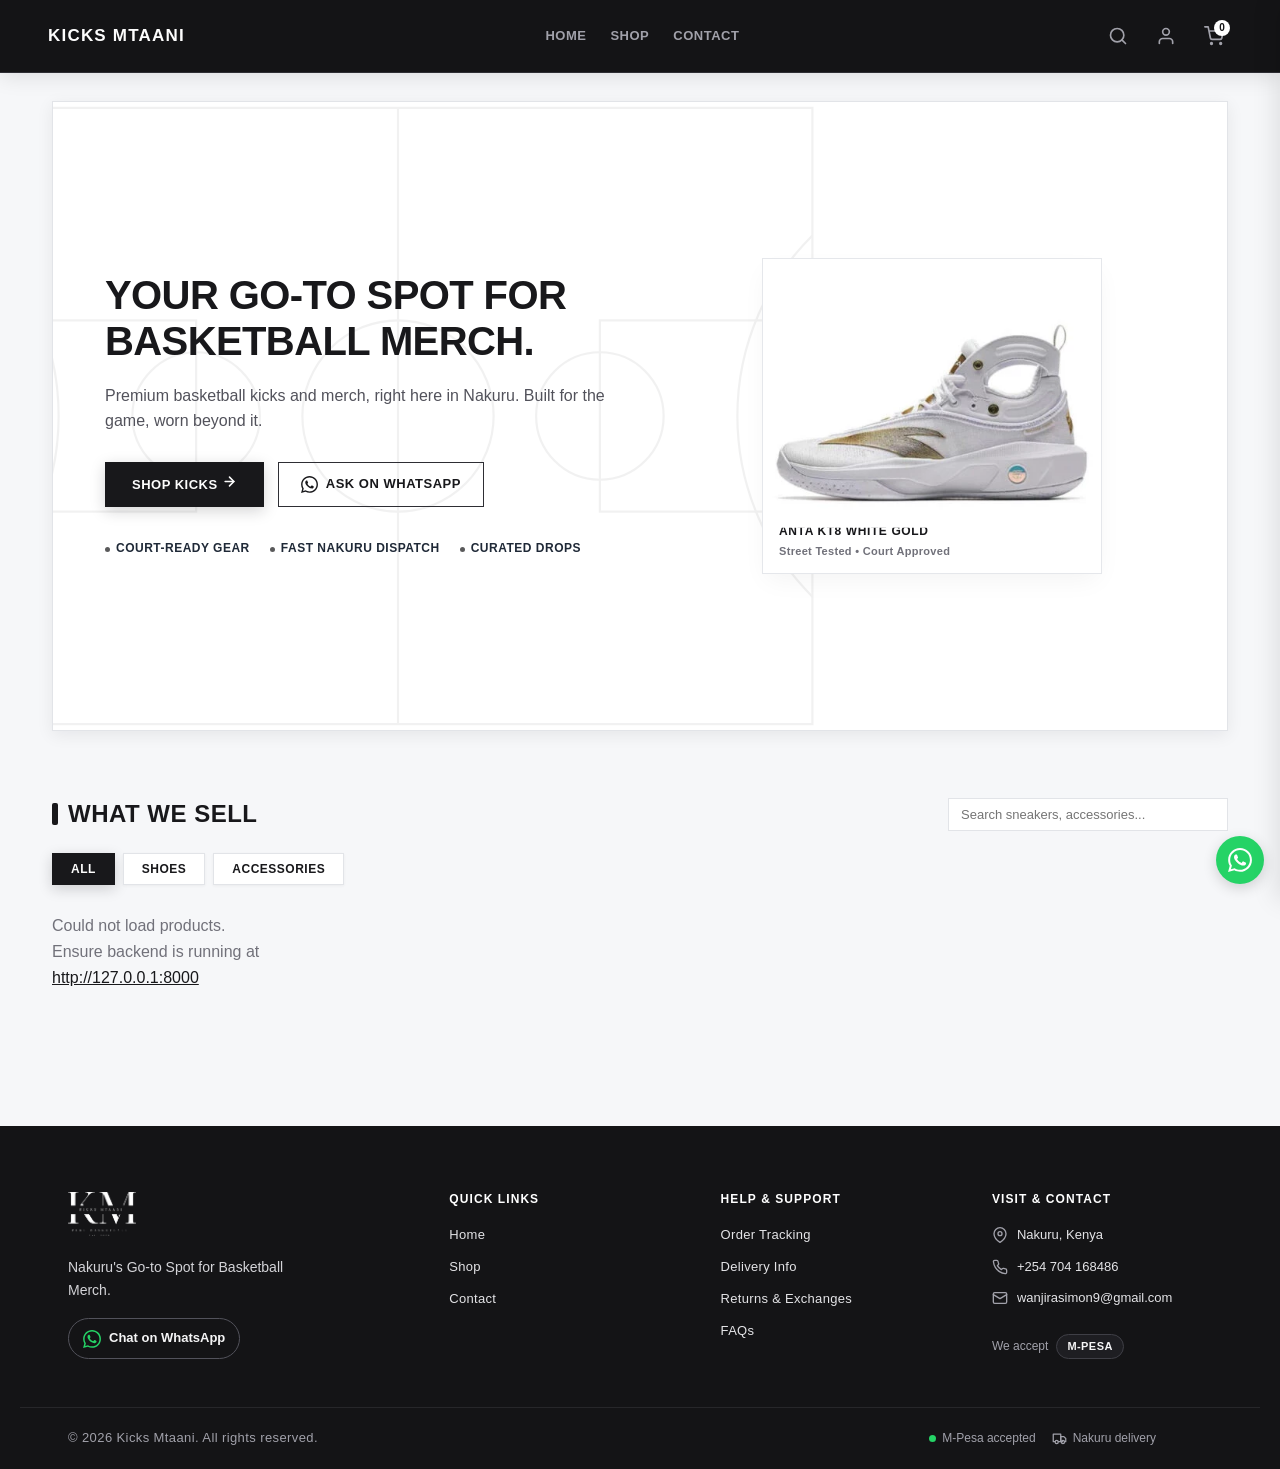
<file: docs/index.html>
<!doctype html>
<html lang="en">
  <head>
    <meta charset="UTF-8" />
    <meta name="viewport" content="width=device-width, initial-scale=1.0" />
    <title>Kicks Mtaani</title>
    <link rel="stylesheet" href="style.css?v=16" />
  </head>
  <body>
    <svg aria-hidden="true" style="display: none">
      <symbol id="wa-icon" viewBox="0 0 24 24" fill="currentColor">
        <path
          d="M.057 24l1.687-6.163c-1.041-1.804-1.588-3.849-1.587-5.946.003-6.556 5.338-11.891 11.893-11.891 3.181.001 6.167 1.24 8.413 3.488 2.245 2.248 3.481 5.236 3.48 8.414-.003 6.557-5.338 11.892-11.893 11.892-1.99-.001-3.951-.5-5.688-1.448l-6.305 1.654zm6.597-3.807c1.676.995 3.276 1.591 5.392 1.592 5.448 0 9.886-4.434 9.889-9.885.002-5.462-4.415-9.89-9.881-9.892-5.452 0-9.887 4.434-9.889 9.884-.001 2.225.651 3.891 1.746 5.634l-.999 3.648 3.742-.981zm11.387-5.464c-.074-.124-.272-.198-.57-.347-.297-.149-1.758-.868-2.031-.967-.272-.099-.47-.149-.669.149-.198.297-.768.967-.941 1.165-.173.198-.347.223-.644.074-.297-.149-1.255-.462-2.39-1.475-.883-.788-1.48-1.761-1.653-2.059-.173-.297-.018-.458.13-.606.134-.133.297-.347.446-.521.151-.172.2-.296.3-.495.099-.198.05-.372-.025-.521-.075-.148-.669-1.611-.916-2.206-.242-.579-.487-.501-.669-.51l-.57-.01c-.198 0-.52.074-.792.372s-1.04 1.016-1.04 2.479 1.065 2.876 1.213 3.074c.149.198 2.095 3.2 5.076 4.487.709.306 1.263.489 1.694.626.712.226 1.36.194 1.872.118.571-.085 1.758-.719 2.006-1.413.248-.695.248-1.29.173-1.414z"
        />
      </symbol>
      <symbol
        id="pin-icon"
        viewBox="0 0 24 24"
        fill="none"
        stroke="currentColor"
        stroke-width="2"
        stroke-linecap="round"
        stroke-linejoin="round"
      >
        <path d="M21 10c0 7-9 13-9 13S3 17 3 10a9 9 0 0 1 18 0z"></path>
        <circle cx="12" cy="10" r="3"></circle>
      </symbol>
      <symbol
        id="phone-icon"
        viewBox="0 0 24 24"
        fill="none"
        stroke="currentColor"
        stroke-width="2"
        stroke-linecap="round"
        stroke-linejoin="round"
      >
        <path
          d="M22 16.92v3a2 2 0 0 1-2.18 2 19.79 19.79 0 0 1-8.63-3.07 19.5 19.5 0 0 1-6-6 19.79 19.79 0 0 1-3.07-8.67A2 2 0 0 1 4.11 2h3a2 2 0 0 1 2 1.72c.13.96.36 1.9.7 2.81a2 2 0 0 1-.45 2.11L8.09 9.91a16 16 0 0 0 6 6l1.27-1.27a2 2 0 0 1 2.11-.45c.91.34 1.85.57 2.81.7A2 2 0 0 1 22 16.92z"
        ></path>
      </symbol>
      <symbol
        id="mail-icon"
        viewBox="0 0 24 24"
        fill="none"
        stroke="currentColor"
        stroke-width="2"
        stroke-linecap="round"
        stroke-linejoin="round"
      >
        <rect x="2" y="4" width="20" height="16" rx="2"></rect>
        <path d="m22 7-10 6L2 7"></path>
      </symbol>
      <symbol
        id="truck-icon"
        viewBox="0 0 24 24"
        fill="none"
        stroke="currentColor"
        stroke-width="2"
        stroke-linecap="round"
        stroke-linejoin="round"
      >
        <path d="M10 17h4V5H2v12h3"></path>
        <path d="M20 17h2v-5l-3-3h-5v8h3"></path>
        <circle cx="7.5" cy="17.5" r="2.5"></circle>
        <circle cx="17.5" cy="17.5" r="2.5"></circle>
      </symbol>
    </svg>
    <header>
      <h1>Kicks Mtaani</h1>
      <nav class="nav-links">
        <a href="#hero">Home</a>
        <a href="#products">Shop</a>
        <a href="#contact">Contact</a>
      </nav>
      <div class="header-actions">
        <button
          class="nav-icon-btn"
          id="search-btn"
          aria-label="Search"
          title="Search"
        >
          <svg
            width="20"
            height="20"
            viewBox="0 0 24 24"
            fill="none"
            stroke="currentColor"
            stroke-width="2"
            stroke-linecap="round"
            stroke-linejoin="round"
          >
            <circle cx="11" cy="11" r="8"></circle>
            <line x1="21" y1="21" x2="16.65" y2="16.65"></line>
          </svg>
        </button>
        <a
          href="admin.html"
          class="nav-icon-btn"
          aria-label="User Account"
          title="Account"
        >
          <svg
            width="20"
            height="20"
            viewBox="0 0 24 24"
            fill="none"
            stroke="currentColor"
            stroke-width="2"
            stroke-linecap="round"
            stroke-linejoin="round"
          >
            <path d="M20 21v-2a4 4 0 0 0-4-4H8a4 4 0 0 0-4 4v2"></path>
            <circle cx="12" cy="7" r="4"></circle>
          </svg>
        </a>
        <button
          class="nav-icon-btn cart-btn"
          aria-label="Shopping Cart"
          title="Cart"
          onclick="openCartDrawer()"
        >
          <svg
            width="20"
            height="20"
            viewBox="0 0 24 24"
            fill="none"
            stroke="currentColor"
            stroke-width="2"
            stroke-linecap="round"
            stroke-linejoin="round"
          >
            <circle cx="9" cy="21" r="1"></circle>
            <circle cx="20" cy="21" r="1"></circle>
            <path
              d="M1 1h4l2.68 13.39a2 2 0 0 0 2 1.61h9.72a2 2 0 0 0 2-1.61L23 6H6"
            ></path>
          </svg>
          <span class="cart-badge">0</span>
        </button>
      </div>
    </header>

    <main>
      <section id="hero">
        <div class="hero-court-lines" aria-hidden="true"></div>
        <div class="hero-content">
          <div class="hero-text">
            <h2>Your Go-To Spot for Basketball Merch.</h2>
            <p class="hero-subtext">
              Premium basketball kicks and merch, right here in Nakuru. Built
              for the game, worn beyond it.
            </p>
            <div class="hero-actions">
              <a href="#products" class="btn btn-primary hero-btn">
                <span>Shop Kicks</span>
                <svg
                  width="15"
                  height="15"
                  viewBox="0 0 24 24"
                  fill="none"
                  stroke="currentColor"
                  stroke-width="2.5"
                  stroke-linecap="round"
                  stroke-linejoin="round"
                >
                  <line x1="5" y1="12" x2="19" y2="12"></line>
                  <polyline points="12 5 19 12 12 19"></polyline>
                </svg>
              </a>
              <a
                href="https://wa.me/254704168486?text=Hi%20Kicks%20Mtaani%2C%20what%20basketball%20shoes%20do%20you%20have%20available%3F"
                target="_blank"
                rel="noopener noreferrer"
                class="btn-outline-hero"
              >
                <svg width="17" height="17" aria-hidden="true">
                  <use href="#wa-icon" />
                </svg>
                <span>Ask on WhatsApp</span>
              </a>
            </div>
            <div class="hero-pillars">
              <div class="hero-pillar">
                <span class="pillar-dot"></span>
                <span>Court-Ready Gear</span>
              </div>
              <div class="hero-pillar">
                <span class="pillar-dot"></span>
                <span>Fast Nakuru Dispatch</span>
              </div>
              <div class="hero-pillar">
                <span class="pillar-dot"></span>
                <span>Curated Drops</span>
              </div>
            </div>
          </div>
          <div class="hero-visual">
            <div class="hero-card">
              <div class="hero-card-img-wrap">
                <picture>
                  <source
                    srcset="images/hero-basketball-kicks.webp?v=2"
                    type="image/webp"
                  />
                  <img
                    src="images/hero-basketball-kicks.jpg?v=2"
                    alt="Featured Basketball Kicks"
                    class="hero-card-img"
                    fetchpriority="high"
                    width="250"
                    height="250"
                  />
                </picture>
              </div>
              <div class="hero-card-footer">
                <div class="hero-card-caption">
                  <p class="hero-card-name">Anta KT8 White Gold</p>
                  <p class="hero-card-tag">Street Tested • Court Approved</p>
                </div>
              </div>
            </div>
          </div>
        </div>
      </section>

      <section id="products">
        <div class="products-header">
          <h2>What We Sell</h2>
          <div class="search-box">
            <input
              type="text"
              id="search-input"
              placeholder="Search sneakers, accessories..."
            />
          </div>
        </div>

        <!-- Category Filter -->
        <div class="category-filter" id="category-filter">
          <button class="category-btn active" data-category="all">All</button>
          <button class="category-btn" data-category="Shoes">Shoes</button>
          <button class="category-btn" data-category="Accessories">
            Accessories
          </button>
        </div>

        <div class="product-grid" id="product-grid">
          <p style="color: #888">Loading products...</p>
        </div>
      </section>
    </main>

    <footer id="contact">
      <div class="footer-content">
        <!-- Col 1: Brand -->
        <div class="footer-col footer-brand-col">
          <div class="footer-logo-wrap">
            <img
              src="images/logo-white.png"
              alt="Kicks Mtaani Logo"
              class="footer-logo"
              width="150"
              height="42"
            />
          </div>
          <p class="footer-tagline">
            Nakuru's Go-to Spot for Basketball Merch.
          </p>
          <a
            class="footer-wa-link"
            href="https://wa.me/254704168486?text=Hi%20Kicks%20Mtaani%2C%20I%27d%20like%20to%20ask%20about%20your%20products."
            target="_blank"
            rel="noopener noreferrer"
          >
            <svg width="18" height="18" aria-hidden="true">
              <use href="#wa-icon" />
            </svg>
            <span>Chat on WhatsApp</span>
          </a>
        </div>

        <!-- Col 2: Navigation -->
        <div class="footer-col">
          <h4 id="footer-quick-links">Quick Links</h4>
          <nav class="footer-nav" aria-labelledby="footer-quick-links">
            <a href="#hero">Home</a>
            <a href="#products">Shop</a>
            <a href="#contact">Contact</a>
          </nav>
        </div>

        <!-- Col 3: Help / Support -->
        <div class="footer-col">
          <h4 id="footer-support">Help & Support</h4>
          <nav class="footer-nav" aria-labelledby="footer-support">
            <a
              href="https://wa.me/254704168486?text=Hi%20Kicks%20Mtaani%2C%20I%27d%20like%20to%20track%20my%20order."
              target="_blank"
              rel="noopener noreferrer"
              >Order Tracking</a
            >
            <a
              href="https://wa.me/254704168486?text=Hi%20Kicks%20Mtaani%2C%20please%20share%20delivery%20details%20for%20Nakuru."
              target="_blank"
              rel="noopener noreferrer"
              >Delivery Info</a
            >
            <a
              href="https://wa.me/254704168486?text=Hi%20Kicks%20Mtaani%2C%20what%20is%20your%20returns%20and%20exchanges%20policy%3F"
              target="_blank"
              rel="noopener noreferrer"
              >Returns & Exchanges</a
            >
            <a
              href="https://wa.me/254704168486?text=Hi%20Kicks%20Mtaani%2C%20I%20have%20a%20question."
              target="_blank"
              rel="noopener noreferrer"
              >FAQs</a
            >
          </nav>
        </div>

        <!-- Col 4: Location & Contact -->
        <div class="footer-col">
          <h4 id="footer-contact">Visit & Contact</h4>
          <ul class="footer-contact-list" aria-labelledby="footer-contact">
            <li>
              <svg width="16" height="16" aria-hidden="true">
                <use href="#pin-icon" />
              </svg>
              <span>Nakuru, Kenya</span>
            </li>
            <li>
              <a href="tel:+254704168486">
                <svg width="16" height="16" aria-hidden="true">
                  <use href="#phone-icon" />
                </svg>
                <span>+254 704 168486</span>
              </a>
            </li>
            <li>
              <a href="mailto:wanjirasimon9@gmail.com">
                <svg width="16" height="16" aria-hidden="true">
                  <use href="#mail-icon" />
                </svg>
                <span>wanjirasimon9@gmail.com</span>
              </a>
            </li>
          </ul>
          <p class="footer-payment">
            <span>We accept</span>
            <span class="payment-badge">M-Pesa</span>
          </p>
        </div>
      </div>

      <div class="footer-bottom">
        <p class="footer-copy">© 2026 Kicks Mtaani. All rights reserved.</p>
        <ul class="footer-trust" aria-label="Payment and delivery options">
          <li class="trust-item">
            <span class="trust-dot" aria-hidden="true"></span>
            M-Pesa accepted
          </li>
          <li class="trust-item">
            <svg class="trust-icon" width="15" height="15" aria-hidden="true">
              <use href="#truck-icon" />
            </svg>
            Nakuru delivery
          </li>
        </ul>
      </div>
    </footer>

    <!-- PRODUCT DETAILS MODAL -->
    <div
      class="modal-backdrop"
      id="product-modal"
      role="dialog"
      aria-modal="true"
      aria-hidden="true"
    >
      <div class="modal-card">
        <button
          class="modal-close-btn"
          id="modal-close-btn"
          aria-label="Close product details"
        >
          <svg
            width="20"
            height="20"
            viewBox="0 0 24 24"
            fill="none"
            stroke="currentColor"
            stroke-width="2"
            stroke-linecap="round"
            stroke-linejoin="round"
          >
            <line x1="18" y1="6" x2="6" y2="18"></line>
            <line x1="6" y1="6" x2="18" y2="18"></line>
          </svg>
        </button>
        <div id="modal-content"></div>
      </div>
    </div>

    <!-- CART DRAWER -->
    <div
      class="cart-drawer-backdrop"
      id="cart-drawer-backdrop"
      onclick="closeCartDrawer()"
    ></div>
    <div class="cart-drawer" id="cart-drawer" aria-hidden="true">
      <div class="cart-drawer-header">
        <h3>Your Cart</h3>
        <button
          class="cart-drawer-close"
          onclick="closeCartDrawer()"
          aria-label="Close cart"
        >
          <svg
            width="20"
            height="20"
            viewBox="0 0 24 24"
            fill="none"
            stroke="currentColor"
            stroke-width="2"
            stroke-linecap="round"
            stroke-linejoin="round"
          >
            <line x1="18" y1="6" x2="6" y2="18"></line>
            <line x1="6" y1="6" x2="18" y2="18"></line>
          </svg>
        </button>
      </div>
      <div class="cart-drawer-items" id="cart-drawer-items">
        <div class="cart-empty">
          <p>Your cart is empty</p>
          <button class="btn btn-secondary" onclick="closeCartDrawer()">
            Continue Shopping
          </button>
        </div>
      </div>
      <div
        class="cart-drawer-footer"
        id="cart-drawer-footer"
        style="display: none"
      >
        <div class="cart-total">
          <span>Total:</span>
          <span id="cart-total-amount">KSh 0</span>
        </div>
        <button
          class="btn btn-primary cart-checkout-btn"
          onclick="checkoutViaWhatsApp()"
        >
          Checkout via WhatsApp
        </button>
        <button class="btn btn-secondary cart-clear-btn" onclick="clearCart()">
          Clear Cart
        </button>
      </div>
    </div>

    <!-- FLOATING WHATSAPP BUTTON (BOTTOM LEFT) -->
    <a
      href="https://wa.me/254704168486?text=Hi%20Kicks%20Mtaani%2C%20I%27m%20interested%20in%20your%20merch!"
      target="_blank"
      rel="noopener noreferrer"
      class="floating-wa-btn"
      aria-label="Chat on WhatsApp"
      title="Chat on WhatsApp"
    >
      <svg width="24" height="24" aria-hidden="true">
        <use href="#wa-icon" />
      </svg>
    </a>

    <script>
      const API_URL =
        window.location.hostname === "localhost" ||
        window.location.hostname === "127.0.0.1" ||
        window.location.protocol === "file:"
          ? "http://127.0.0.1:8001/api"
          : "https://kicks-mtaani-api.onrender.com/api";

      const BACKEND_BASE = API_URL.replace("/api", "");
      const WHATSAPP_NUMBER = "254704168486";

      let allLoadedProducts = [];
      let currentCategory = "all";
      let searchQuery = "";
      let currentModalProduct = null;

      function escapeHtml(str) {
        if (str === null || str === undefined) return "";
        return String(str)
          .replace(/&/g, "&amp;")
          .replace(/</g, "&lt;")
          .replace(/>/g, "&gt;")
          .replace(/"/g, "&quot;")
          .replace(/'/g, "&#039;");
      }

      /* ─── CART SYSTEM ─────────────────────────────────────────────── */
      const MAX_QTY = 10;
      let cart = [];

      function initCart() {
        try {
          const stored = localStorage.getItem("kicks_cart");
          cart = stored ? JSON.parse(stored) : [];
        } catch (e) {
          cart = [];
        }
        updateCartBadge();
      }

      function saveCart() {
        localStorage.setItem("kicks_cart", JSON.stringify(cart));
      }

      function getCartCount() {
        return cart.reduce((sum, item) => sum + item.quantity, 0);
      }

      function getCartTotal() {
        return cart.reduce((sum, item) => sum + item.price * item.quantity, 0);
      }

      function updateCartBadge() {
        const badge = document.querySelector(".cart-badge");
        if (badge) badge.textContent = getCartCount();
      }

      function addToCart(product) {
        if (!product.in_stock) {
          alert("This item is out of stock.");
          return;
        }
        const existing = cart.find((item) => item.productId === product.id);
        if (existing) {
          if (existing.quantity >= MAX_QTY) {
            alert("Maximum quantity (" + MAX_QTY + ") reached for this item.");
            return;
          }
          existing.quantity++;
        } else {
          cart.push({
            productId: product.id,
            name: product.name,
            price: product.price,
            image_url: product.image_url,
            quantity: 1,
          });
        }
        saveCart();
        updateCartBadge();
      }

      function removeFromCart(productId) {
        cart = cart.filter((item) => item.productId !== productId);
        saveCart();
        updateCartBadge();
        renderCartDrawer();
      }

      function updateQuantity(productId, newQty) {
        if (newQty < 1) {
          removeFromCart(productId);
          return;
        }
        if (newQty > MAX_QTY) {
          alert("Maximum quantity is " + MAX_QTY + ".");
          return;
        }
        const item = cart.find((item) => item.productId === productId);
        if (item) {
          item.quantity = newQty;
          saveCart();
          updateCartBadge();
          renderCartDrawer();
        }
      }

      function clearCart() {
        if (cart.length === 0) return;
        if (confirm("Clear all items from cart?")) {
          cart = [];
          saveCart();
          updateCartBadge();
          renderCartDrawer();
        }
      }

      function openCartDrawer() {
        renderCartDrawer();
        document.getElementById("cart-drawer").classList.add("active");
        document.getElementById("cart-drawer-backdrop").classList.add("active");
        document.body.style.overflow = "hidden";
      }

      function closeCartDrawer() {
        document.getElementById("cart-drawer").classList.remove("active");
        document
          .getElementById("cart-drawer-backdrop")
          .classList.remove("active");
        document.body.style.overflow = "";
      }

      function renderCartDrawer() {
        const container = document.getElementById("cart-drawer-items");
        const footer = document.getElementById("cart-drawer-footer");
        const totalEl = document.getElementById("cart-total-amount");

        if (cart.length === 0) {
          container.innerHTML =
            '<div class="cart-empty"><p>Your cart is empty</p><button class="btn btn-secondary" onclick="closeCartDrawer()">Continue Shopping</button></div>';
          footer.style.display = "none";
          return;
        }

        container.innerHTML = cart
          .map((item) => {
            const imgSrc = item.image_url ? BACKEND_BASE + item.image_url : "";
            return (
              '<div class="cart-item">' +
              '<div class="cart-item-img">' +
              (imgSrc
                ? '<img src="' +
                  imgSrc +
                  '" alt="' +
                  escapeHtml(item.name) +
                  '" />'
                : '<div class="cart-item-no-img">No image</div>') +
              "</div>" +
              '<div class="cart-item-details">' +
              "<h4>" +
              escapeHtml(item.name) +
              "</h4>" +
              '<p class="cart-item-price">KSh ' +
              Number(item.price).toLocaleString() +
              "</p>" +
              '<div class="cart-item-qty">' +
              '<button onclick="updateQuantity(' +
              item.productId +
              ", " +
              (item.quantity - 1) +
              ')">-</button>' +
              "<span>" +
              item.quantity +
              "</span>" +
              '<button onclick="updateQuantity(' +
              item.productId +
              ", " +
              (item.quantity + 1) +
              ')">+</button>' +
              "</div>" +
              "</div>" +
              '<button class="cart-item-remove" onclick="removeFromCart(' +
              item.productId +
              ')" aria-label="Remove item">' +
              '<svg width="16" height="16" viewBox="0 0 24 24" fill="none" stroke="currentColor" stroke-width="2" stroke-linecap="round" stroke-linejoin="round">' +
              '<line x1="18" y1="6" x2="6" y2="18"></line>' +
              '<line x1="6" y1="6" x2="18" y2="18"></line>' +
              "</svg>" +
              "</button>" +
              "</div>"
            );
          })
          .join("");

        totalEl.textContent = "KSh " + getCartTotal().toLocaleString();
        footer.style.display = "block";
      }

      function checkoutViaWhatsApp() {
        if (cart.length === 0) return;
        const items = cart
          .map(
            (item) =>
              "- " +
              item.name +
              " (KSh " +
              Number(item.price).toLocaleString() +
              ") x" +
              item.quantity,
          )
          .join("\n");
        const total = getCartTotal().toLocaleString();
        const message = encodeURIComponent(
          "Hi Kicks Mtaani, I'd like to order:\n" +
            items +
            "\n\nTotal: KSh " +
            total +
            "\nIs everything available?",
        );
        window.open(
          "https://wa.me/" + WHATSAPP_NUMBER + "?text=" + message,
          "_blank",
        );
      }

      /* ─── END CART SYSTEM ─────────────────────────────────────────── */

      function renderProducts() {
        const grid = document.getElementById("product-grid");

        let filtered = allLoadedProducts.filter((p) => p.in_stock);

        if (currentCategory !== "all") {
          filtered = filtered.filter(
            (p) =>
              (p.category || "").toLowerCase() ===
              currentCategory.toLowerCase(),
          );
        }

        if (searchQuery.trim()) {
          const q = searchQuery.toLowerCase();
          filtered = filtered.filter(
            (p) =>
              (p.name || "").toLowerCase().includes(q) ||
              (p.description || "").toLowerCase().includes(q) ||
              (p.category || "").toLowerCase().includes(q),
          );
        }

        if (filtered.length === 0) {
          grid.innerHTML = `<p style="color: #71717a;">No products found.</p>`;
          return;
        }

        grid.innerHTML = filtered
          .map((p) => {
            const formattedPrice = Number(p.price).toLocaleString();

            return `
              <div class="product-card" onclick="openProductModal(${p.id})" tabindex="0" role="button" aria-label="View ${escapeHtml(p.name)}">
                <div class="product-card-img-wrap">
                  ${
                    p.image_url
                      ? `<img src="${BACKEND_BASE}${p.image_url}" alt="${escapeHtml(p.name)}" loading="lazy" />`
                      : `<div class="no-img-placeholder">No image</div>`
                  }
                </div>
                <div class="product-card-body">
                  <span class="product-category">${escapeHtml(p.category || "Basketball")}</span>
                  <h3 class="product-title">${escapeHtml(p.name)}</h3>
                  <div class="product-price">KSh ${formattedPrice}</div>
                </div>
              </div>
            `;
          })
          .join("");
      }

      function openProductModal(productId) {
        const product = allLoadedProducts.find((p) => p.id === productId);
        if (!product) return;

        const formattedPrice = Number(product.price).toLocaleString();
        const waMessage = encodeURIComponent(
          `Hi Kicks Mtaani, I'd like to order ${product.name} (KSh ${formattedPrice}). Is it available?`,
        );
        const waUrl = `https://wa.me/${WHATSAPP_NUMBER}?text=${waMessage}`;

        const modal = document.getElementById("product-modal");
        const modalContent = document.getElementById("modal-content");

        modalContent.innerHTML = `
          <div class="modal-grid">
            <div class="modal-img-wrap">
              ${
                product.image_url
                  ? `<img src="${BACKEND_BASE}${product.image_url}" alt="${escapeHtml(product.name)}" />`
                  : `<div class="no-img-placeholder">No image</div>`
              }
            </div>
            <div class="modal-info">
              <span class="modal-category">${escapeHtml(product.category || "Basketball")}</span>
              <h2 class="modal-title">${escapeHtml(product.name)}</h2>
              <div class="modal-price">KSh ${formattedPrice}</div>
              ${
                product.description
                  ? `<div class="modal-desc-wrap">
                       <h4 class="modal-desc-heading">Product Details</h4>
                       <p class="modal-desc">${escapeHtml(product.description)}</p>
                     </div>`
                  : ""
              }
              <div class="modal-actions">
                <button class="btn btn-secondary modal-add-cart-btn" onclick="addToCartFromModal()" ${product.in_stock ? "" : "disabled"} style="${!product.in_stock ? "opacity:0.5;cursor:not-allowed;" : ""}">
                  ${product.in_stock ? "Add to Cart" : "Out of Stock"}
                </button>
                <a href="${waUrl}" target="_blank" rel="noopener noreferrer" class="modal-wa-btn">
                  Order via WhatsApp
                </a>
              </div>
            </div>
          </div>
        `;

        currentModalProduct = product;

        modal.classList.add("active");
        modal.setAttribute("aria-hidden", "false");
        document.body.style.overflow = "hidden";
      }

      function addToCartFromModal() {
        if (currentModalProduct) {
          addToCart(currentModalProduct);
          closeProductModal();
        }
      }

      function closeProductModal() {
        const modal = document.getElementById("product-modal");
        if (!modal) return;
        modal.classList.remove("active");
        modal.setAttribute("aria-hidden", "true");
        document.body.style.overflow = "";
      }

      async function loadProducts() {
        const grid = document.getElementById("product-grid");
        grid.innerHTML = `<p style="color: #71717a">Loading products...</p>`;
        try {
          const res = await fetch(`${API_URL}/products?in_stock_only=true`);
          if (!res.ok) {
            throw new Error(`Server returned ${res.status}`);
          }
          allLoadedProducts = await res.json();
          renderProducts();
        } catch (error) {
          console.error("Failed to load products:", error);
          grid.innerHTML = `<p style="color: #71717a;">Could not load products. Ensure backend is running at <a href="http://127.0.0.1:8000" target="_blank" style="color:#18181b; text-decoration:underline;">http://127.0.0.1:8000</a></p>`;
        }
      }

      // Event handlers
      document.addEventListener("DOMContentLoaded", () => {
        const categoryButtons = document.querySelectorAll(".category-btn");
        const searchInput = document.getElementById("search-input");
        const searchBtn = document.getElementById("search-btn");
        const modal = document.getElementById("product-modal");
        const modalCloseBtn = document.getElementById("modal-close-btn");

        categoryButtons.forEach((btn) => {
          btn.addEventListener("click", () => {
            categoryButtons.forEach((b) => b.classList.remove("active"));
            btn.classList.add("active");
            currentCategory = btn.dataset.category;
            renderProducts();
          });
        });

        if (searchInput) {
          searchInput.addEventListener("input", (e) => {
            searchQuery = e.target.value;
            renderProducts();
          });
        }

        if (searchBtn && searchInput) {
          searchBtn.addEventListener("click", () => {
            document
              .getElementById("products")
              .scrollIntoView({ behavior: "smooth" });
            setTimeout(() => searchInput.focus(), 300);
          });
        }

        if (modalCloseBtn) {
          modalCloseBtn.addEventListener("click", closeProductModal);
        }

        if (modal) {
          modal.addEventListener("click", (e) => {
            if (e.target === modal) {
              closeProductModal();
            }
          });
        }

        document.addEventListener("keydown", (e) => {
          if (e.key === "Escape") {
            closeProductModal();
            closeCartDrawer();
          }
        });

        // Initial load
        initCart();
        loadProducts();
      });
    </script>
  </body>
</html>
</file>
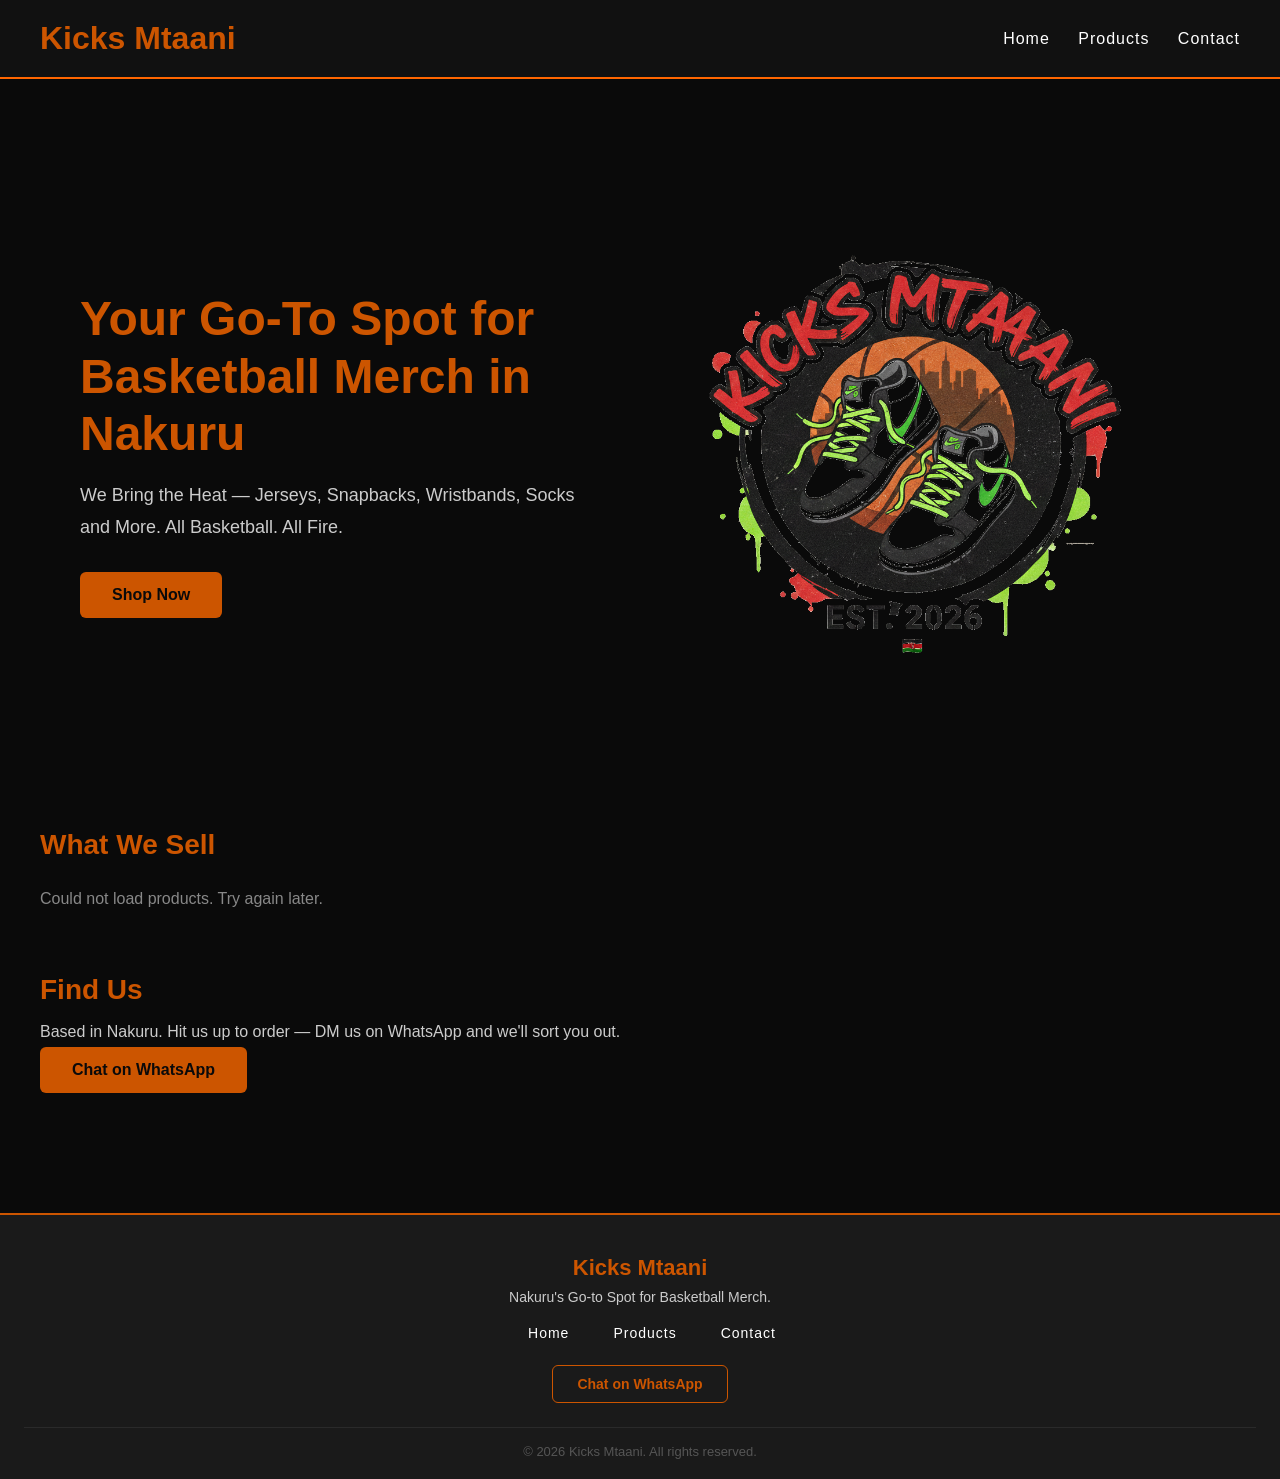
<file: frontend/index.html>
<!doctype html>
<html lang="en">
  <head>
    <meta charset="UTF-8" />
    <meta name="viewport" content="width=device-width, initial-scale=1.0" />
    <title>Kicks Mtaani</title>
    <link rel="stylesheet" href="style.css" />
  </head>
  <body>
    <header>
      <h1>Kicks Mtaani</h1>
      <nav>
        <a href="#">Home</a>
        <a href="#">Products</a>
        <a href="#">Contact</a>
      </nav>
    </header>

    <main>
      <section id="hero">
        <div class="hero-content">
          <div class="hero-text">
            <h2>Your Go-To Spot for Basketball Merch in Nakuru</h2>
            <p>
              We Bring the Heat — Jerseys, Snapbacks, Wristbands, Socks and
              More. All Basketball. All Fire.
            </p>
            <a href="#products" class="btn">Shop Now</a>
          </div>
          <div class="hero-logo">
            <img src="images/kicks-mtaani-logo.png" alt="Kicks Mtaani Logo" />
          </div>
        </div>
      </section>

      <section id="products">
        <h2>What We Sell</h2>
        <div class="product-grid" id="product-grid">
          <p style="color: #888">Loading products...</p>
        </div>
      </section>

      <section id="contact">
        <h2>Find Us</h2>
        <p>
          Based in Nakuru. Hit us up to order — DM us on WhatsApp and we'll sort
          you out.
        </p>
        <a
          href="https://wa.me/254794444301?text=Hi%20Kicks%20Mtaani%2C%20I%27m%20interested%20in%20your%20merch!"
          class="btn"
          target="_blank"
        >
          Chat on WhatsApp
        </a>
      </section>
    </main>

    <footer>
      <div class="footer-content">
        <h3>Kicks Mtaani</h3>
        <p>Nakuru's Go-to Spot for Basketball Merch.</p>

        <nav class="footer-nav">
          <a href="#hero">Home</a>
          <a href="#products">Products</a>
          <a href="#contact">Contact</a>
        </nav>

        <a
          href="https://wa.me/254794444301?text=Hi%20Kicks%20Mtaani%2C%20I%27m%20interested%20in%20your%20merch!"
          target="_blank"
          class="footer-whatsapp"
        >
          Chat on WhatsApp
        </a>
      </div>

      <p class="footer-copy">© 2026 Kicks Mtaani. All rights reserved.</p>
    </footer>
    <script>
      const API_URL = "https://kicks-mtaani-api.onrender.com/api";

      async function loadProducts() {
        try {
          const res = await fetch(`${API_URL}/products`);
          const products = await res.json();
          const grid = document.getElementById("product-grid");

          if (products.length === 0) {
            grid.innerHTML = `<p style="color: #888;">No products available right now.</p>`;
            return;
          }

          grid.innerHTML = products
            .filter((p) => p.in_stock)
            .map(
              (p) => `
          <div class="product-card">
            ${
              p.image_url
                ? `<img src="${API_URL.replace("/api", "")}${p.image_url}" alt="${p.name}" />`
                : `<div style="height:220px; background:#2a2a2a; border-radius:8px; display:flex; align-items:center; justify-content:center; color:#555; margin-bottom:12px;">No Image</div>`
            }
            <h3>${p.name}</h3>
            <p class="price">KSh ${p.price.toLocaleString()}</p>
          </div>
        `,
            )
            .join("");
        } catch (error) {
          document.getElementById("product-grid").innerHTML =
            `<p style="color: #888;">Could not load products. Try again later.</p>`;
        }
      }

      loadProducts();
    </script>
  </body>
</html>
</file>
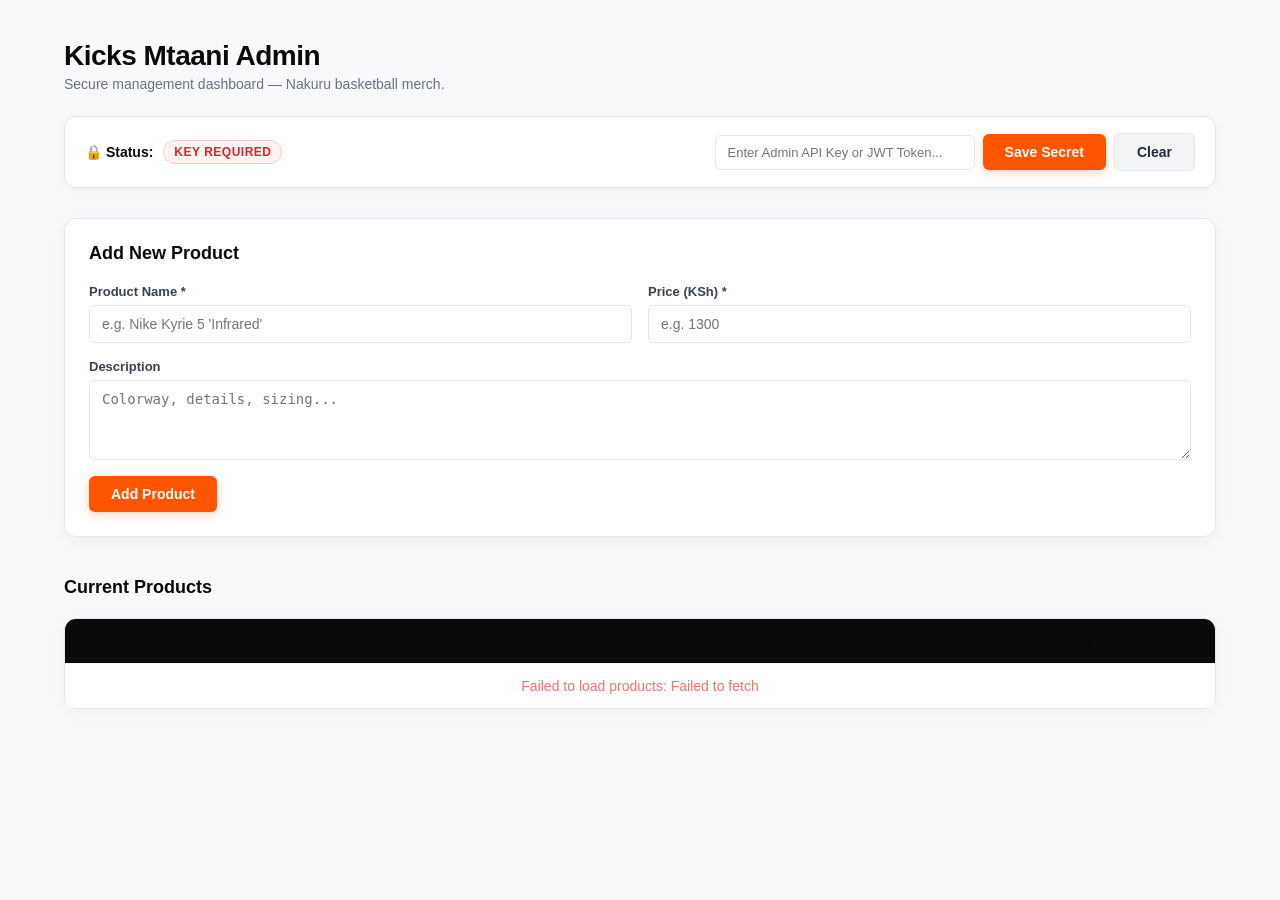
<file: backend/admin.html>
<!DOCTYPE html>
<html lang="en">
<head>
  <meta charset="UTF-8" />
  <meta name="viewport" content="width=device-width, initial-scale=1.0" />
  <title>Kicks Mtaani Admin</title>
  <style>
    /* ══════════════════════════════════════════════════════════════════
       60-30-10 COLOR PALETTE:
       • 60% Dominant (Canvas / Whites): #ffffff & #f8f9fa
       • 30% Secondary (Structure / Blacks): #0a0a0a & #121212
       • 10% Accent (Energy / Orange): #ff5500
       ══════════════════════════════════════════════════════════════════ */
    :root {
      --bg-canvas: #f8f9fa;
      --bg-surface: #ffffff;
      --border: #e5e7eb;
      --border-dark: #27272a;
      --text-main: #0a0a0a;
      --text-muted: #6b7280;
      --secondary-dark: #0a0a0a;
      --accent: #ff5500;
      --accent-hover: #e04b00;
    }

    * { margin: 0; padding: 0; box-sizing: border-box; }

    body {
      background: var(--bg-canvas);
      color: var(--text-main);
      font-family: -apple-system, BlinkMacSystemFont, "Segoe UI", Roboto, sans-serif;
      padding: 40px 24px;
      max-width: 1200px;
      margin: 0 auto;
    }

    header {
      display: flex;
      justify-content: space-between;
      align-items: center;
      margin-bottom: 24px;
      flex-wrap: wrap;
      gap: 16px;
    }

    h1 {
      color: var(--secondary-dark);
      font-size: 28px;
      font-weight: 900;
      letter-spacing: -0.5px;
    }

    p.subtitle {
      color: var(--text-muted);
      font-size: 14px;
      margin-top: 4px;
    }

    /* ── AUTH CARD ── */
    .auth-bar {
      background: var(--bg-surface);
      border: 1px solid var(--border);
      box-shadow: 0 2px 8px rgba(0, 0, 0, 0.04);
      border-radius: 12px;
      padding: 16px 20px;
      margin-bottom: 30px;
      display: flex;
      justify-content: space-between;
      align-items: center;
      flex-wrap: wrap;
      gap: 16px;
    }

    .auth-status {
      display: flex;
      align-items: center;
      gap: 10px;
      font-size: 14px;
      font-weight: 600;
    }

    .auth-input-group {
      display: flex;
      gap: 8px;
      align-items: center;
    }

    .auth-input-group input {
      background: #ffffff;
      border: 1px solid var(--border);
      color: var(--text-main);
      padding: 9px 12px;
      border-radius: 6px;
      font-size: 13px;
      width: 260px;
      outline: none;
      transition: border-color 0.2s;
    }

    .auth-input-group input:focus {
      border-color: var(--accent);
      box-shadow: 0 0 0 3px rgba(255, 85, 0, 0.15);
    }

    /* ── ADD PRODUCT FORM ── */
    .form-section {
      background: var(--bg-surface);
      border: 1px solid var(--border);
      box-shadow: 0 4px 14px rgba(0, 0, 0, 0.05);
      border-radius: 12px;
      padding: 24px;
      margin-bottom: 40px;
    }

    .form-section h2 {
      color: var(--secondary-dark);
      margin-bottom: 20px;
      font-size: 18px;
      font-weight: 800;
    }

    .form-grid {
      display: grid;
      grid-template-columns: 1fr 1fr;
      gap: 16px;
      margin-bottom: 16px;
    }

    .form-group {
      display: flex;
      flex-direction: column;
      gap: 6px;
    }

    .form-group label {
      font-size: 13px;
      font-weight: 600;
      color: #374151;
    }

    .form-group input,
    .form-group textarea {
      background: #ffffff;
      border: 1px solid var(--border);
      color: var(--text-main);
      padding: 10px 12px;
      border-radius: 6px;
      font-size: 14px;
      outline: none;
      transition: border-color 0.2s;
    }

    .form-group input:focus,
    .form-group textarea:focus {
      border-color: var(--accent);
      box-shadow: 0 0 0 3px rgba(255, 85, 0, 0.15);
    }

    .form-group textarea { resize: vertical; height: 80px; }

    .btn {
      padding: 10px 22px;
      border: none;
      border-radius: 6px;
      font-size: 14px;
      font-weight: 800;
      cursor: pointer;
      transition: all 0.2s ease;
    }

    .btn:disabled { opacity: 0.5; cursor: not-allowed; }
    .btn-primary { background: var(--accent); color: #fff; box-shadow: 0 3px 10px rgba(255, 85, 0, 0.25); }
    .btn-primary:hover:not(:disabled) { background: var(--accent-hover); transform: translateY(-1px); }
    .btn-danger { background: #dc2626; color: #fff; }
    .btn-danger:hover:not(:disabled) { background: #b91c1c; }
    .btn-warning { background: #0a0a0a; color: #fff; }
    .btn-warning:hover:not(:disabled) { background: #262626; }
    .btn-secondary { background: #f3f4f6; color: #1f2937; border: 1px solid var(--border); }
    .btn-secondary:hover:not(:disabled) { background: #e5e7eb; }

    /* ── PRODUCT TABLE ── */
    .products-section h2 {
      color: var(--secondary-dark);
      margin-bottom: 20px;
      font-size: 18px;
      font-weight: 800;
    }

    .table-container {
      overflow-x: auto;
      border-radius: 12px;
      border: 1px solid var(--border);
      background: var(--bg-surface);
      box-shadow: 0 4px 16px rgba(0, 0, 0, 0.04);
    }

    table {
      width: 100%;
      border-collapse: collapse;
      background: var(--bg-surface);
    }

    thead {
      background: var(--secondary-dark);
      color: #fff;
    }

    th, td {
      padding: 14px 16px;
      text-align: left;
      font-size: 14px;
      border-bottom: 1px solid #f1f5f9;
      color: var(--text-main);
    }

    tr:last-child td { border-bottom: none; }
    tr:hover { background: #f8fafc; }

    .badge {
      padding: 4px 10px;
      border-radius: 20px;
      font-size: 12px;
      font-weight: 800;
      display: inline-block;
      text-transform: uppercase;
      letter-spacing: 0.5px;
    }

    .badge-green { background: #ecfdf5; color: #059669; border: 1px solid #a7f3d0; }
    .badge-red { background: #fef2f2; color: #dc2626; border: 1px solid #fecaca; }

    .actions { display: flex; gap: 8px; flex-wrap: wrap; }

    .product-thumb {
      width: 44px;
      height: 44px;
      object-fit: cover;
      border-radius: 6px;
      background: #f3f4f6;
      vertical-align: middle;
      margin-right: 8px;
      border: 1px solid var(--border);
    }

    /* ── TOAST NOTIFICATION ── */
    .toast {
      position: fixed;
      bottom: 24px;
      right: 24px;
      background: var(--secondary-dark);
      color: #fff;
      padding: 12px 24px;
      border-radius: 8px;
      font-size: 14px;
      font-weight: 600;
      display: none;
      z-index: 1000;
      box-shadow: 0 8px 24px rgba(0, 0, 0, 0.2);
      border-left: 4px solid var(--accent);
    }
  </style>
</head>
<body>

  <header>
    <div>
      <h1>Kicks Mtaani Admin</h1>
      <p class="subtitle">Secure management dashboard — Nakuru basketball merch.</p>
    </div>
  </header>

  <!-- AUTHENTICATION STATUS & KEY INPUT -->
  <div class="auth-bar">
    <div class="auth-status" id="auth-status-indicator">
      <span>🔒 Status:</span>
      <span class="badge badge-red" id="auth-status-badge">Not Authenticated</span>
    </div>
    <div class="auth-input-group">
      <input type="password" id="auth-secret-input" placeholder="Enter Admin API Key or JWT Token..." />
      <button class="btn btn-primary" onclick="saveAuthSecret()">Save Secret</button>
      <button class="btn btn-secondary" onclick="clearAuthSecret()">Clear</button>
    </div>
  </div>

  <!-- ADD PRODUCT FORM -->
  <div class="form-section">
    <h2>Add New Product</h2>
    <div class="form-grid">
      <div class="form-group">
        <label for="new-name">Product Name *</label>
        <input type="text" id="new-name" placeholder="e.g. Nike Kyrie 5 'Infrared'" />
      </div>
      <div class="form-group">
        <label for="new-price">Price (KSh) *</label>
        <input type="number" id="new-price" min="0" step="0.01" placeholder="e.g. 1300" />
      </div>
      <div class="form-group" style="grid-column: 1 / -1;">
        <label for="new-description">Description</label>
        <textarea id="new-description" placeholder="Colorway, details, sizing..."></textarea>
      </div>
    </div>
    <button class="btn btn-primary" id="btn-add-product" onclick="addProduct()">Add Product</button>
  </div>

  <!-- PRODUCTS TABLE -->
  <div class="products-section">
    <h2>Current Products</h2>
    <div class="table-container">
      <table>
        <thead>
          <tr>
            <th>ID</th>
            <th>Product</th>
            <th>Price (KSh)</th>
            <th>Description</th>
            <th>Stock</th>
            <th>Actions</th>
          </tr>
        </thead>
        <tbody id="products-table">
          <tr><td colspan="6" style="text-align:center; color:#888;">Loading products...</td></tr>
        </tbody>
      </table>
    </div>
  </div>

  <!-- HIDDEN FILE INPUT FOR IMAGE UPLOADS -->
  <input type="file" id="image-upload-input" accept="image/jpeg,image/png,image/webp" style="display:none;" onchange="handleImageSelected(event)" />

  <!-- TOAST -->
  <div class="toast" id="toast"></div>

  <script>
    // Detect environment or fallback to current host / Render
    const API_URL = (window.location.hostname === "localhost" || window.location.hostname === "127.0.0.1")
      ? "http://127.0.0.1:8000/api"
      : "https://kicks-mtaani-api.onrender.com/api";

    let loadedProducts = [];
    let pendingUploadProductId = null;

    // ── HTML SANITIZER (PREVENTS XSS) ──
    function escapeHtml(str) {
      if (str === null || str === undefined) return "";
      return String(str)
        .replace(/&/g, "&amp;")
        .replace(/</g, "&lt;")
        .replace(/>/g, "&gt;")
        .replace(/"/g, "&quot;")
        .replace(/'/g, "&#039;");
    }

    // ── AUTHENTICATION MANAGEMENT ──
    function getAuthHeaders() {
      const secret = sessionStorage.getItem("kicks_admin_secret");
      if (!secret) return {};
      // If secret starts with ey (JWT token), send Bearer header, otherwise X-API-Key
      if (secret.startsWith("ey")) {
        return { "Authorization": `Bearer ${secret}` };
      }
      return { "X-API-Key": secret };
    }

    function updateAuthStatus() {
      const secret = sessionStorage.getItem("kicks_admin_secret");
      const badge = document.getElementById("auth-status-badge");
      const input = document.getElementById("auth-secret-input");

      if (secret) {
        badge.className = "badge badge-green";
        badge.textContent = "Authenticated";
        input.value = secret;
      } else {
        badge.className = "badge badge-red";
        badge.textContent = "Key Required";
      }
    }

    function saveAuthSecret() {
      const secret = document.getElementById("auth-secret-input").value.trim();
      if (!secret) {
        showToast("Please enter a valid API Key or JWT token", "error");
        return;
      }
      sessionStorage.setItem("kicks_admin_secret", secret);
      updateAuthStatus();
      showToast("Authentication secret saved for this session");
    }

    function clearAuthSecret() {
      sessionStorage.removeItem("kicks_admin_secret");
      document.getElementById("auth-secret-input").value = "";
      updateAuthStatus();
      showToast("Authentication secret cleared");
    }

    // ── LOAD AND RENDER PRODUCTS ──
    async function loadProducts() {
      const tbody = document.getElementById("products-table");
      try {
        const res = await fetch(`${API_URL}/products`);
        if (!res.ok) throw new Error(`Server returned ${res.status}`);
        loadedProducts = await res.json();

        if (loadedProducts.length === 0) {
          tbody.innerHTML = `<tr><td colspan="6" style="text-align:center; color:#888;">No products in catalog yet.</td></tr>`;
          return;
        }

        const backendBase = API_URL.replace("/api", "");

        tbody.innerHTML = loadedProducts.map(p => {
          const imgTag = p.image_url
            ? `<img src="${backendBase}${p.image_url}" class="product-thumb" alt="${escapeHtml(p.name)}" />`
            : `<span class="product-thumb" style="display:inline-flex; align-items:center; justify-content:center; font-size:10px; color:#666;">No Img</span>`;

          return `
            <tr>
              <td>${p.id}</td>
              <td>${imgTag}<strong>${escapeHtml(p.name)}</strong></td>
              <td>KSh ${Number(p.price).toLocaleString()}</td>
              <td style="color:#aaa;">${escapeHtml(p.description) || "—"}</td>
              <td>
                <span class="badge ${p.in_stock ? 'badge-green' : 'badge-red'}">
                  ${p.in_stock ? "In Stock" : "Out of Stock"}
                </span>
              </td>
              <td class="actions">
                <button class="btn btn-warning" onclick="toggleStock(${p.id})">
                  ${p.in_stock ? "Mark Out" : "Mark In"}
                </button>
                <button class="btn btn-secondary" onclick="triggerUpload(${p.id})">
                  📷 Image
                </button>
                <button class="btn btn-danger" onclick="deleteProduct(${p.id})">
                  Delete
                </button>
              </td>
            </tr>
          `;
        }).join("");
      } catch (err) {
        tbody.innerHTML = `<tr><td colspan="6" style="text-align:center; color:#f87171;">Failed to load products: ${escapeHtml(err.message)}</td></tr>`;
      }
    }

    // ── ADD PRODUCT ──
    async function addProduct() {
      const name = document.getElementById("new-name").value.trim();
      const priceVal = document.getElementById("new-price").value;
      const price = parseFloat(priceVal);
      const description = document.getElementById("new-description").value.trim();

      if (!name || isNaN(price) || price <= 0) {
        showToast("Valid name and positive price are required", "error");
        return;
      }

      const headers = {
        "Content-Type": "application/json",
        ...getAuthHeaders()
      };

      try {
        const res = await fetch(`${API_URL}/products`, {
          method: "POST",
          headers: headers,
          body: JSON.stringify({ name, price, description, in_stock: true })
        });

        if (res.status === 401 || res.status === 403) {
          showToast("Unauthorized: Please enter a valid Admin Key above", "error");
          return;
        }

        if (res.ok) {
          document.getElementById("new-name").value = "";
          document.getElementById("new-price").value = "";
          document.getElementById("new-description").value = "";
          showToast(`"${name}" added successfully`);
          loadProducts();
        } else {
          const err = await res.json();
          showToast(err.detail || "Failed to add product", "error");
        }
      } catch (err) {
        showToast("Network error while adding product", "error");
      }
    }

    // ── TOGGLE STOCK ──
    async function toggleStock(id) {
      const product = loadedProducts.find(p => p.id === id);
      if (!product) return;

      try {
        const res = await fetch(`${API_URL}/products/${id}`, {
          method: "PUT",
          headers: {
            "Content-Type": "application/json",
            ...getAuthHeaders()
          },
          body: JSON.stringify({ in_stock: !product.in_stock })
        });

        if (res.status === 401 || res.status === 403) {
          showToast("Unauthorized: Admin credentials required", "error");
          return;
        }

        if (res.ok) {
          showToast(`Stock updated for ${product.name}`);
          loadProducts();
        } else {
          showToast("Failed to update stock", "error");
        }
      } catch (err) {
        showToast("Network error updating stock", "error");
      }
    }

    // ── DELETE PRODUCT ──
    async function deleteProduct(id) {
      const product = loadedProducts.find(p => p.id === id);
      const name = product ? product.name : `Product #${id}`;

      if (!confirm(`Delete ${name}? This action cannot be undone.`)) return;

      try {
        const res = await fetch(`${API_URL}/products/${id}`, {
          method: "DELETE",
          headers: getAuthHeaders()
        });

        if (res.status === 401 || res.status === 403) {
          showToast("Unauthorized: Admin credentials required", "error");
          return;
        }

        if (res.ok) {
          showToast(`${name} deleted successfully`);
          loadProducts();
        } else {
          showToast("Failed to delete product", "error");
        }
      } catch (err) {
        showToast("Network error deleting product", "error");
      }
    }

    // ── IMAGE UPLOAD ──
    function triggerUpload(productId) {
      pendingUploadProductId = productId;
      document.getElementById("image-upload-input").click();
    }

    async function handleImageSelected(event) {
      const file = event.target.files[0];
      if (!file || !pendingUploadProductId) return;

      const formData = new FormData();
      formData.append("file", file);

      showToast("Uploading image...");

      try {
        const res = await fetch(`${API_URL}/products/${pendingUploadProductId}/upload-image`, {
          method: "POST",
          headers: getAuthHeaders(),
          body: formData
        });

        if (res.ok) {
          showToast("Image uploaded successfully!");
          loadProducts();
        } else {
          const err = await res.json();
          showToast(err.detail || "Image upload failed", "error");
        }
      } catch (err) {
        showToast("Error uploading image", "error");
      } finally {
        event.target.value = "";
        pendingUploadProductId = null;
      }
    }

    // ── TOAST NOTIFICATION ──
    function showToast(message, type = "success") {
      const toast = document.getElementById("toast");
      toast.textContent = message;
      toast.style.background = type === "error" ? "#dc2626" : "#cc5500";
      toast.style.display = "block";
      setTimeout(() => { toast.style.display = "none"; }, 3500);
    }

    // Initialize
    updateAuthStatus();
    loadProducts();
  </script>

</body>
</html>
</file>
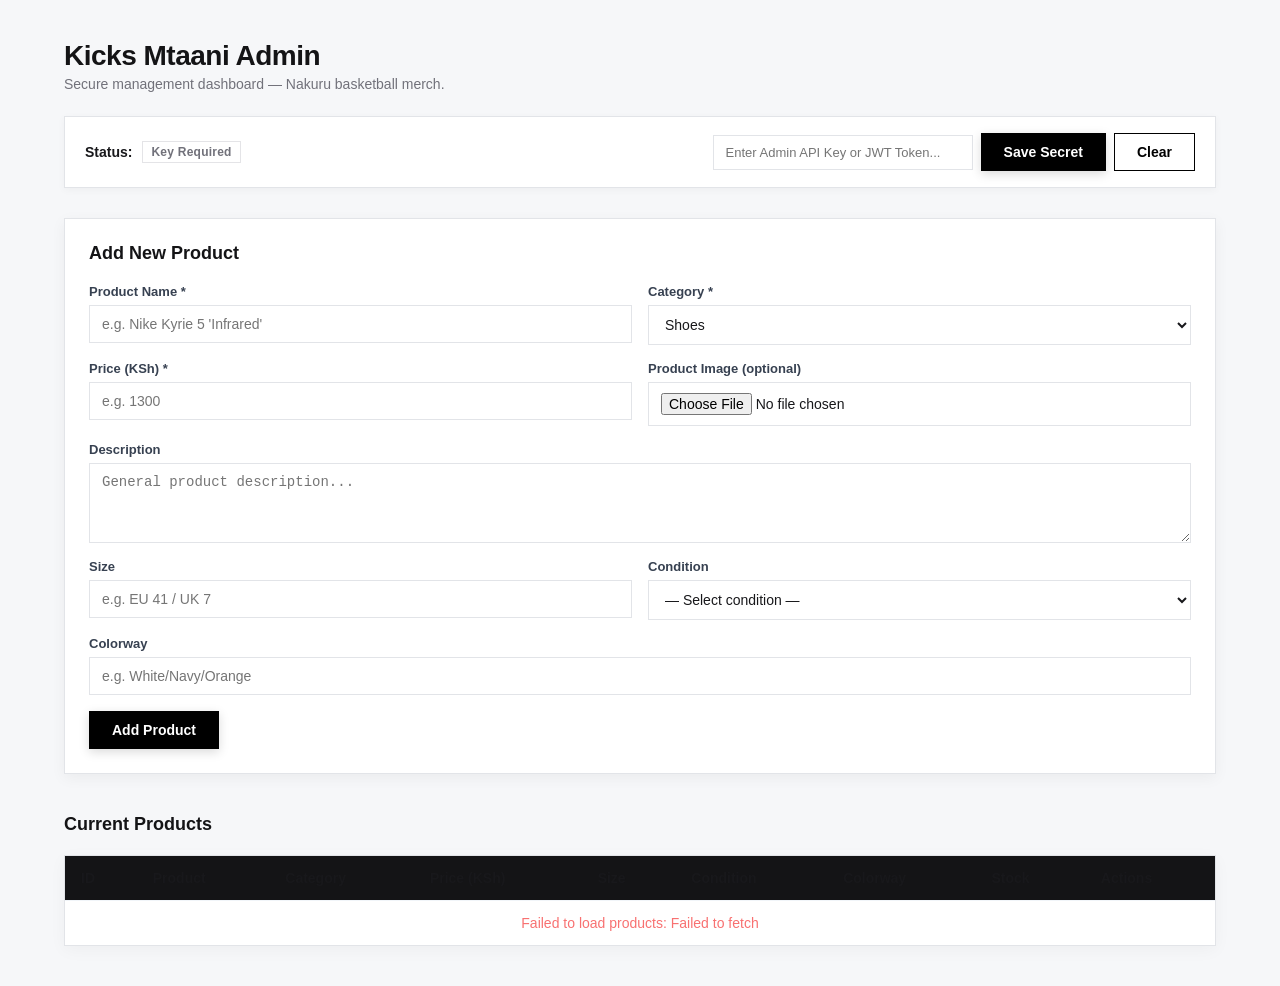
<file: docs/admin.html>
<!doctype html>
<html lang="en">
  <head>
    <meta charset="UTF-8" />
    <meta name="viewport" content="width=device-width, initial-scale=1.0" />
    <title>Kicks Mtaani Admin</title>
    <style>
      /* ══════════════════════════════════════════════════════════════════
       60-30-10 COLOR PALETTE:
       • 60% Dominant (Canvas / Whites): #ffffff & #f8f9fa
       • 30% Secondary (Structure / Blacks): #0a0a0a & #121212
       • 10% Accent (Energy / Black): #18181b
       ══════════════════════════════════════════════════════════════════ */
      :root {
        --bg-canvas: #f6f7f9;
        --bg-surface: #ffffff;
        --border: #e2e4e8;
        --border-dark: #2e2e34;
        --text-main: #18181b;
        --text-muted: #71717a;
        --secondary-dark: #141416;
        --accent: #18181b;
        --accent-hover: #27272a;
      }

      * {
        margin: 0;
        padding: 0;
        box-sizing: border-box;
      }

      body {
        background: var(--bg-canvas);
        color: var(--text-main);
        font-family:
          -apple-system, BlinkMacSystemFont, "Segoe UI", Roboto, sans-serif;
        padding: 40px 24px;
        max-width: 1200px;
        margin: 0 auto;
      }

      header {
        display: flex;
        justify-content: space-between;
        align-items: center;
        margin-bottom: 24px;
        flex-wrap: wrap;
        gap: 16px;
      }

      h1 {
        color: var(--secondary-dark);
        font-size: 28px;
        font-weight: 900;
        letter-spacing: -0.5px;
      }

      p.subtitle {
        color: var(--text-muted);
        font-size: 14px;
        margin-top: 4px;
      }

      /* ── AUTH CARD ── */
      .auth-bar {
        background: var(--bg-surface);
        border: 1px solid var(--border);
        box-shadow: 0 2px 8px rgba(0, 0, 0, 0.04);
        margin-bottom: 30px;
        display: flex;
        justify-content: space-between;
        align-items: center;
        flex-wrap: wrap;
        gap: 16px;
        padding: 16px 20px;
      }

      .auth-status {
        display: flex;
        align-items: center;
        gap: 10px;
        font-size: 14px;
        font-weight: 600;
      }

      .auth-input-group {
        display: flex;
        gap: 8px;
        align-items: center;
      }

      .auth-input-group input {
        background: var(--bg-surface);
        border: 1px solid var(--border);
        color: var(--text-main);
        padding: 9px 12px;
        font-size: 13px;
        width: 260px;
        outline: none;
        transition: border-color 0.2s;
      }

      .auth-input-group input:focus {
        border-color: var(--accent);
        box-shadow: 0 0 0 3px rgba(10, 10, 10, 0.15);
      }

      /* ── ADD PRODUCT FORM ── */
      .form-section {
        background: var(--bg-surface);
        border: 1px solid var(--border);
        box-shadow: 0 4px 14px rgba(0, 0, 0, 0.05);
        padding: 24px;
        margin-bottom: 40px;
      }

      .form-section h2 {
        color: var(--secondary-dark);
        margin-bottom: 20px;
        font-size: 18px;
        font-weight: 800;
      }

      .form-grid {
        display: grid;
        grid-template-columns: 1fr 1fr;
        gap: 16px;
        margin-bottom: 16px;
      }

      .form-group {
        display: flex;
        flex-direction: column;
        gap: 6px;
      }

      .form-group label {
        font-size: 13px;
        font-weight: 600;
        color: #374151;
      }

      .form-group input,
      .form-group select,
      .form-group textarea {
        background: var(--bg-surface);
        border: 1px solid var(--border);
        color: var(--text-main);
        padding: 10px 12px;
        font-size: 14px;
        outline: none;
        transition: border-color 0.2s;
      }

      .form-group input:focus,
      .form-group select:focus,
      .form-group textarea:focus {
        border-color: var(--accent);
        box-shadow: 0 0 0 3px rgba(10, 10, 10, 0.15);
      }

      .form-group textarea {
        resize: vertical;
        height: 80px;
      }

      .btn {
        padding: 10px 22px;
        border: none;
        font-size: 14px;
        font-weight: 800;
        cursor: pointer;
        transition: all 0.2s ease;
      }

      .btn:disabled {
        opacity: 0.5;
        cursor: not-allowed;
      }

      .btn-primary,
      .btn-danger,
      .btn-warning {
        background: #000000;
        color: #fff;
        border: 1px solid #000000;
      }

      .btn-primary {
        box-shadow: 0 3px 10px rgba(0, 0, 0, 0.15);
      }

      .btn-primary:hover:not(:disabled) {
        background: #27272a;
        transform: translateY(-1px);
      }

      .btn-danger:hover:not(:disabled),
      .btn-warning:hover:not(:disabled) {
        background: #27272a;
      }

      .btn-secondary {
        background: var(--bg-surface);
        color: #000000;
        border: 1px solid #000000;
      }

      .btn-secondary:hover:not(:disabled) {
        background: #f4f4f5;
      }

      /* ── PRODUCT TABLE ── */
      .products-section h2 {
        color: var(--secondary-dark);
        margin-bottom: 20px;
        font-size: 18px;
        font-weight: 800;
      }

      .table-container {
        overflow-x: auto;
        border: 1px solid var(--border);
        background: var(--bg-surface);
        box-shadow: 0 4px 16px rgba(0, 0, 0, 0.04);
      }

      table {
        width: 100%;
        border-collapse: collapse;
        background: var(--bg-surface);
      }

      thead {
        background: var(--secondary-dark);
        color: #fff;
      }

      th,
      td {
        padding: 14px 16px;
        text-align: left;
        font-size: 14px;
        border-bottom: 1px solid #f1f5f9;
        color: var(--text-main);
      }

      tr:last-child td {
        border-bottom: none;
      }

      tr:hover {
        background: #f8fafc;
      }

      .badge {
        padding: 3px 8px;
        font-size: 12px;
        font-weight: 600;
        display: inline-block;
        letter-spacing: 0.02em;
      }

      .badge-green {
        background: #f4f4f5;
        color: #18181b;
        border: 1px solid #e4e4e7;
      }

      .badge-red {
        background: var(--bg-surface);
        color: #71717a;
        border: 1px solid #e4e4e7;
      }

      .actions {
        display: flex;
        gap: 8px;
        flex-wrap: wrap;
      }

      .product-thumb {
        width: 44px;
        height: 44px;
        object-fit: cover;
        background: #f3f4f6;
        vertical-align: middle;
        margin-right: 8px;
        border: 1px solid var(--border);
      }

      /* ── TOAST NOTIFICATION ── */
      .toast {
        position: fixed;
        bottom: 24px;
        right: 24px;
        background: var(--secondary-dark);
        color: #fff;
        padding: 12px 24px;
        font-size: 14px;
        font-weight: 600;
        display: none;
        z-index: 1000;
        box-shadow: 0 8px 24px rgba(0, 0, 0, 0.2);
        border-left: 4px solid #ffffff;
      }
    </style>
  </head>
  <body>
    <header>
      <div>
        <h1>Kicks Mtaani Admin</h1>
        <p class="subtitle">
          Secure management dashboard — Nakuru basketball merch.
        </p>
      </div>
    </header>

    <!-- AUTHENTICATION STATUS & KEY INPUT -->
    <div class="auth-bar">
      <div class="auth-status" id="auth-status-indicator">
        <span>Status:</span>
        <span class="badge badge-red" id="auth-status-badge">Key Required</span>
      </div>
      <div class="auth-input-group">
        <input
          type="password"
          id="auth-secret-input"
          placeholder="Enter Admin API Key or JWT Token..."
        />
        <button class="btn btn-primary" onclick="saveAuthSecret()">
          Save Secret
        </button>
        <button class="btn btn-secondary" onclick="clearAuthSecret()">
          Clear
        </button>
      </div>
    </div>

    <!-- ADD PRODUCT FORM -->
    <div class="form-section">
      <h2>Add New Product</h2>
      <div class="form-grid">
        <div class="form-group">
          <label for="new-name">Product Name *</label>
          <input
            type="text"
            id="new-name"
            placeholder="e.g. Nike Kyrie 5 'Infrared'"
          />
        </div>
        <div class="form-group">
          <label for="new-category">Category *</label>
          <select id="new-category">
            <option value="Shoes">Shoes</option>
            <option value="Accessories">Accessories</option>
            <option value="Other">Other</option>
          </select>
        </div>
        <div class="form-group">
          <label for="new-price">Price (KSh) *</label>
          <input
            type="number"
            id="new-price"
            min="0"
            step="0.01"
            placeholder="e.g. 1300"
          />
        </div>
        <div class="form-group">
          <label for="new-image">Product Image (optional)</label>
          <input
            type="file"
            id="new-image"
            accept="image/jpeg,image/png,image/webp,image/gif"
          />
        </div>
        <div class="form-group" style="grid-column: 1 / -1">
          <label for="new-description">Description</label>
          <textarea
            id="new-description"
            placeholder="General product description..."
          ></textarea>
        </div>
        <div class="form-group">
          <label for="new-size">Size</label>
          <input type="text" id="new-size" placeholder="e.g. EU 41 / UK 7" />
        </div>
        <div class="form-group">
          <label for="new-condition">Condition</label>
          <select id="new-condition">
            <option value="">— Select condition —</option>
            <option value="New">New</option>
            <option value="Used - Excellent">Used - Excellent</option>
            <option value="Used - Good">Used - Good</option>
            <option value="Used - Fair">Used - Fair</option>
          </select>
        </div>
        <div class="form-group" style="grid-column: 1 / -1">
          <label for="new-colorway">Colorway</label>
          <input
            type="text"
            id="new-colorway"
            placeholder="e.g. White/Navy/Orange"
          />
        </div>
      </div>
      <button
        class="btn btn-primary"
        id="btn-add-product"
        onclick="addProduct()"
      >
        Add Product
      </button>
    </div>

    <!-- PRODUCTS TABLE -->
    <div class="products-section">
      <h2>Current Products</h2>
      <div class="table-container">
        <table>
          <thead>
            <tr>
              <th>ID</th>
              <th>Product</th>
              <th>Category</th>
              <th>Price (KSh)</th>
              <th>Size</th>
              <th>Condition</th>
              <th>Colorway</th>
              <th>Stock</th>
              <th>Actions</th>
            </tr>
          </thead>
          <tbody id="products-table">
            <tr>
              <td colspan="9" style="text-align: center; color: #888">
                Loading products...
              </td>
            </tr>
          </tbody>
        </table>
      </div>
    </div>

    <!-- HIDDEN FILE INPUT FOR IMAGE UPLOADS -->
    <input
      type="file"
      id="image-upload-input"
      accept="image/jpeg,image/png,image/webp"
      style="display: none"
      onchange="handleImageSelected(event)"
    />

    <!-- TOAST -->
    <div class="toast" id="toast"></div>

    <script>
      const API_URL =
        window.location.hostname === "localhost" ||
        window.location.hostname === "127.0.0.1"
          ? "http://127.0.0.1:8001/api"
          : "https://kicks-mtaani-api.onrender.com/api";

      let loadedProducts = [];
      let pendingUploadProductId = null;

      function escapeHtml(str) {
        if (str === null || str === undefined) return "";
        return String(str)
          .replace(/&/g, "&amp;")
          .replace(/</g, "&lt;")
          .replace(/>/g, "&gt;")
          .replace(/"/g, "&quot;")
          .replace(/'/g, "&#039;");
      }

      function getAuthHeaders() {
        const secret = localStorage.getItem("kicks_admin_secret");
        if (!secret) return {};
        if (secret.startsWith("ey")) {
          return { Authorization: `Bearer ${secret}` };
        }
        return { "X-API-Key": secret };
      }

      function updateAuthStatus() {
        const secret = localStorage.getItem("kicks_admin_secret");
        const badge = document.getElementById("auth-status-badge");
        const input = document.getElementById("auth-secret-input");
        if (secret) {
          badge.className = "badge badge-green";
          badge.textContent = "Connected";
          input.value = secret;
        } else {
          badge.className = "badge badge-red";
          badge.textContent = "Key Required";
        }
      }

      function saveAuthSecret() {
        const secret = document
          .getElementById("auth-secret-input")
          .value.trim();
        if (!secret) {
          showToast("Please enter a valid API Key or JWT token", "error");
          return;
        }
        localStorage.setItem("kicks_admin_secret", secret);
        updateAuthStatus();
        showToast("Authentication secret saved for this session");
      }

      function clearAuthSecret() {
        localStorage.removeItem("kicks_admin_secret");
        document.getElementById("auth-secret-input").value = "";
        updateAuthStatus();
        showToast("Authentication secret cleared");
      }

      async function loadProducts() {
        const tbody = document.getElementById("products-table");
        try {
          const res = await fetch(`${API_URL}/products`);
          if (!res.ok) throw new Error(`Server returned ${res.status}`);
          loadedProducts = await res.json();

          if (loadedProducts.length === 0) {
            tbody.innerHTML = `<tr><td colspan="9" style="text-align:center; color:#888;">No products in catalog yet.</td></tr>`;
            return;
          }

          const backendBase = API_URL.replace("/api", "");

          tbody.innerHTML = loadedProducts
            .map((p) => {
              const imgTag = p.image_url
                ? `<img src="${backendBase}${p.image_url}" class="product-thumb" alt="${escapeHtml(p.name)}" />`
                : `<span class="product-thumb" style="display:inline-flex; align-items:center; justify-content:center; font-size:10px; color:#666;">No Img</span>`;

              return `
                <tr>
                  <td>${p.id}</td>
                  <td>${imgTag}<strong>${escapeHtml(p.name)}</strong></td>
                  <td><span class="badge" style="background:#eeeff2; color:#18181b; border:1px solid #e2e4e8;">${escapeHtml(p.category || "Other")}</span></td>
                  <td>KSh ${Number(p.price).toLocaleString()}</td>
                  <td style="color:#71717a;">${escapeHtml(p.size) || "—"}</td>
                  <td style="color:#71717a;">${escapeHtml(p.condition) || "—"}</td>
                  <td style="color:#71717a;">${escapeHtml(p.colorway) || "—"}</td>
                  <td>
                    <span class="badge ${p.in_stock ? "badge-green" : "badge-red"}">
                      ${p.in_stock ? "In Stock" : "Out of Stock"}
                    </span>
                  </td>
                  <td class="actions">
                    <button class="btn btn-warning" onclick="toggleStock(${p.id})">
                      ${p.in_stock ? "Mark Out" : "Mark In"}
                    </button>
                    <button class="btn btn-secondary" onclick="triggerUpload(${p.id})">
                      Upload Image
                    </button>
                    <button class="btn btn-danger" onclick="deleteProduct(${p.id})">
                      Delete
                    </button>
                  </td>
                </tr>
              `;
            })
            .join("");
        } catch (err) {
          tbody.innerHTML = `<tr><td colspan="9" style="text-align:center; color:#f87171;">Failed to load products: ${escapeHtml(err.message)}</td></tr>`;
        }
      }

      async function addProduct() {
        const name = document.getElementById("new-name").value.trim();
        const category = document.getElementById("new-category").value;
        const priceVal = document.getElementById("new-price").value;
        const price = parseFloat(priceVal);
        const description = document
          .getElementById("new-description")
          .value.trim();
        const size = document.getElementById("new-size").value.trim();
        const condition = document.getElementById("new-condition").value;
        const colorway = document.getElementById("new-colorway").value.trim();
        const imageFile = document.getElementById("new-image").files[0];

        if (!name || isNaN(price) || price <= 0) {
          showToast("Valid name and positive price are required", "error");
          return;
        }

        const headers = {
          "Content-Type": "application/json",
          ...getAuthHeaders(),
        };

        try {
          const res = await fetch(`${API_URL}/products`, {
            method: "POST",
            headers: headers,
            body: JSON.stringify({
              name,
              category,
              price,
              description,
              size: size || null,
              condition: condition || null,
              colorway: colorway || null,
              in_stock: true,
            }),
          });

          if (res.status === 401 || res.status === 403) {
            showToast(
              "Unauthorized: Please enter a valid Admin Key above",
              "error",
            );
            return;
          }

          if (res.ok) {
            const data = await res.json();
            showToast(`"${name}" added successfully`);

            if (imageFile) {
              showToast("Uploading image...");
              const formData = new FormData();
              formData.append("file", imageFile);

              const uploadRes = await fetch(
                `${API_URL}/products/${data.id}/upload-image`,
                {
                  method: "POST",
                  headers: getAuthHeaders(),
                  body: formData,
                },
              );

              if (uploadRes.ok) {
                showToast("Image uploaded successfully!");
              } else {
                const err = await uploadRes.json();
                showToast(err.detail || "Image upload failed", "error");
              }
            }

            loadProducts();
          } else {
            const err = await res.json();
            showToast(err.detail || "Failed to add product", "error");
          }
        } catch (err) {
          showToast("Network error while adding product", "error");
        }
      }

      async function toggleStock(id) {
        const product = loadedProducts.find((p) => p.id === id);
        if (!product) return;

        try {
          const res = await fetch(`${API_URL}/products/${id}`, {
            method: "PUT",
            headers: {
              "Content-Type": "application/json",
              ...getAuthHeaders(),
            },
            body: JSON.stringify({ in_stock: !product.in_stock }),
          });

          if (res.status === 401 || res.status === 403) {
            showToast("Unauthorized: Admin credentials required", "error");
            return;
          }

          if (res.ok) {
            showToast(`Stock updated for ${product.name}`);
            loadProducts();
          } else {
            showToast("Failed to update stock", "error");
          }
        } catch (err) {
          showToast("Network error updating stock", "error");
        }
      }

      async function deleteProduct(id) {
        const product = loadedProducts.find((p) => p.id === id);
        const name = product ? product.name : `Product #${id}`;

        if (!confirm(`Delete ${name}? This action cannot be undone.`)) return;

        try {
          const res = await fetch(`${API_URL}/products/${id}`, {
            method: "DELETE",
            headers: getAuthHeaders(),
          });

          if (res.status === 401 || res.status === 403) {
            showToast("Unauthorized: Admin credentials required", "error");
            return;
          }

          if (res.ok) {
            showToast(`${name} deleted successfully`);
            loadProducts();
          } else {
            showToast("Failed to delete product", "error");
          }
        } catch (err) {
          showToast("Network error deleting product", "error");
        }
      }

      function triggerUpload(productId) {
        pendingUploadProductId = productId;
        document.getElementById("image-upload-input").click();
      }

      async function handleImageSelected(event) {
        const file = event.target.files[0];
        if (!file || !pendingUploadProductId) return;

        const formData = new FormData();
        formData.append("file", file);

        showToast("Uploading image...");

        try {
          const res = await fetch(
            `${API_URL}/products/${pendingUploadProductId}/upload-image`,
            {
              method: "POST",
              headers: getAuthHeaders(),
              body: formData,
            },
          );

          if (res.ok) {
            showToast("Image uploaded successfully!");
            loadProducts();
          } else {
            const err = await res.json();
            showToast(err.detail || "Image upload failed", "error");
          }
        } catch (err) {
          showToast("Error uploading image", "error");
        } finally {
          event.target.value = "";
          pendingUploadProductId = null;
        }
      }

      function showToast(message, type = "success") {
        const toast = document.getElementById("toast");
        toast.textContent = message;
        toast.style.background = "#000000";
        toast.style.color = "#ffffff";
        toast.style.border = "1px solid #27272a";
        toast.style.display = "block";
        setTimeout(() => {
          toast.style.display = "none";
        }, 3500);
      }

      updateAuthStatus();
      loadProducts();
    </script>
  </body>
</html>
</file>
<file: docs/style.css>
/* ══════════════════════════════════════════════════════════════════
   KICKS MTAANI — SALT & PEPPER PALETTE
   • Salt (Whites & Off-Whites): #ffffff, #f7f8fa, #f0f2f5
   • Pepper (Charcoals & Rich Blacks): #121214, #1a1a1e, #27272a
   • Ground Pepper / Slate (Midtones): #52525b, #71717a, #a1a1aa, #e4e4e7
   ══════════════════════════════════════════════════════════════════ */

:root {
  /* Salt Surfaces & Canvas */
  --bg-canvas: #f6f7f9;
  --bg-surface: #ffffff;
  --bg-subtle: #eeeff2;
  --border-light: #e2e4e8;
  --border-subtle: #eaecee;

  /* Pepper Structure & Contrast */
  --secondary-black: #141416;
  --secondary-surface: #1e1e22;
  --secondary-border: #2e2e34;
  --text-primary: #18181b;
  --text-secondary: #52525b;
  --text-muted: #71717a;
  --text-inverted: #fdfdfd;
  --text-inverted-muted: #a1a1aa;

  /* Action & Focus */
  --accent-primary: #18181b;
  --accent-hover: #27272a;
  --accent-glow: rgba(24, 24, 27, 0.18);
  --wa-green: #25d366;

  /* Hierarchy & Shadows */
  --shadow-sm: 0 1px 3px rgba(20, 20, 22, 0.05);
  --shadow-md: 0 4px 16px rgba(20, 20, 22, 0.07);
  --shadow-lg: 0 14px 32px rgba(20, 20, 22, 0.1);
  --transition: all 0.22s cubic-bezier(0.4, 0, 0.2, 1);
}

/* Reset */
* {
  margin: 0;
  padding: 0;
  box-sizing: border-box;
}

html {
  scroll-behavior: smooth;
}

body {
  background-color: var(--bg-canvas);
  color: var(--text-primary);
  font-family:
    -apple-system, BlinkMacSystemFont, "Segoe UI", Roboto, "Helvetica Neue",
    Arial, sans-serif;
  -webkit-font-smoothing: antialiased;
  -moz-osx-font-smoothing: grayscale;
  line-height: 1.6;
}

/* ─── 1. HEADER (PEPPER BLACK STRUCTURE) ────────────────────────── */
header {
  position: sticky;
  top: 0;
  z-index: 100;
  display: flex;
  justify-content: space-between;
  align-items: center;
  padding: 18px 48px;
  background-color: var(--secondary-black);
  border-bottom: 1px solid var(--secondary-border);
  box-shadow: 0 4px 20px rgba(0, 0, 0, 0.1);
}

header h1 {
  color: var(--text-inverted);
  font-size: 17px;
  font-weight: 900;
  letter-spacing: 1.2px;
  text-transform: uppercase;
  display: flex;
  align-items: center;
  gap: 8px;
}

.nav-links {
  display: flex;
  align-items: center;
  gap: 24px;
}

.nav-links a {
  color: var(--text-inverted-muted);
  text-decoration: none;
  font-size: 13px;
  font-weight: 600;
  letter-spacing: 0.5px;
  text-transform: uppercase;
  transition: var(--transition);
  position: relative;
  padding: 4px 0;
}

.nav-links a:hover {
  color: var(--text-inverted);
}

.nav-links a::after {
  content: "";
  position: absolute;
  bottom: 0;
  left: 0;
  width: 0%;
  height: 2px;
  background-color: var(--text-inverted);
  transition: width 0.25s ease;
}

.nav-links a:hover::after {
  width: 100%;
}

.header-actions {
  display: flex;
  align-items: center;
  gap: 12px;
}

.nav-icon-btn {
  display: inline-flex;
  align-items: center;
  justify-content: center;
  background: transparent;
  border: none;
  color: var(--text-inverted-muted);
  cursor: pointer;
  padding: 8px;
  transition: var(--transition);
  text-decoration: none;
  position: relative;
}

.nav-icon-btn:hover {
  color: var(--text-inverted);
  background-color: var(--secondary-surface);
}

.nav-icon-btn svg {
  display: block;
}

.cart-badge {
  position: absolute;
  top: 2px;
  right: 2px;
  background-color: var(--bg-surface);
  color: var(--secondary-black);
  font-size: 10px;
  font-weight: 800;
  min-width: 16px;
  height: 16px;
  border-radius: 9999px;
  display: flex;
  align-items: center;
  justify-content: center;
  line-height: 1;
  padding: 0 4px;
}

/* ─── MAIN LAYOUT ───────────────────────────────────────────────── */
main {
  max-width: 1240px;
  margin: 0 auto;
  padding: 0 32px 64px;
}

/* ─── 2. HERO SECTION (SALT & PEPPER BASKETBALL SHOWCASE) ──────── */
#hero {
  position: relative;
  min-height: 70vh;
  display: flex;
  align-items: center;
  background-color: var(--bg-surface);
  margin-top: 28px;
  margin-bottom: 64px;
  padding: 60px 52px;
  box-shadow: var(--shadow-md);
  border: 1px solid var(--border-light);
  overflow: hidden;
}

/* Subtle hardwood & athletic court background accents */
.hero-court-lines {
  position: absolute;
  top: 0;
  left: 0;
  width: 100%;
  height: 100%;
  pointer-events: none;
  opacity: 0.055;
  background-image: url("data:image/svg+xml,%3Csvg xmlns='http://www.w3.org/2000/svg' width='800' height='600' viewBox='0 0 800 600'%3E%3Crect x='10' y='10' width='780' height='580' fill='none' stroke='%23121214' stroke-width='2'/%3E%3Ccircle cx='400' cy='300' r='90' fill='none' stroke='%23121214' stroke-width='2'/%3E%3Cline x1='400' y1='10' x2='400' y2='590' stroke='%23121214' stroke-width='2'/%3E%3Cpath d='M10 130 A240 240 0 0 1 10 470' fill='none' stroke='%23121214' stroke-width='2'/%3E%3Cpath d='M790 130 A240 240 0 0 0 790 470' fill='none' stroke='%23121214' stroke-width='2'/%3E%3Crect x='10' y='210' width='200' height='180' fill='none' stroke='%23121214' stroke-width='2'/%3E%3Crect x='590' y='210' width='200' height='180' fill='none' stroke='%23121214' stroke-width='2'/%3E%3Ccircle cx='210' cy='300' r='60' fill='none' stroke='%23121214' stroke-width='2'/%3E%3Ccircle cx='590' cy='300' r='60' fill='none' stroke='%23121214' stroke-width='2'/%3E%3C/svg%3E");
  background-repeat: no-repeat;
  background-position: -80px center;
  background-size: 850px auto;
  z-index: 0;
}

.hero-content {
  position: relative;
  z-index: 1;
  display: flex;
  flex-direction: row;
  align-items: center;
  justify-content: space-between;
  gap: 52px;
  width: 100%;
}

.hero-text {
  flex: 1.15;
}

.hero-text h2 {
  color: var(--text-primary);
  font-size: 40px;
  font-weight: 900;
  line-height: 1.14;
  letter-spacing: -0.6px;
  margin-bottom: 18px;
  text-transform: uppercase;
}

.hero-subtext {
  font-size: 16px;
  line-height: 1.6;
  color: var(--text-secondary);
  max-width: 500px;
  margin-bottom: 28px;
  font-weight: 450;
}

.hero-actions {
  display: flex;
  align-items: center;
  gap: 14px;
  flex-wrap: wrap;
  margin-bottom: 32px;
}

.hero-btn {
  display: inline-flex;
  align-items: center;
  gap: 8px;
  padding: 12px 28px;
  font-size: 13px;
  letter-spacing: 0.8px;
  font-weight: 800;
}

.hero-btn svg {
  transition: transform 0.2s ease;
}

.hero-btn:hover svg {
  transform: translateX(3px);
}

.btn-outline-hero {
  display: inline-flex;
  align-items: center;
  gap: 8px;
  background: transparent;
  color: var(--text-primary);
  border: 1.5px solid var(--secondary-border);
  padding: 11px 22px;
  text-decoration: none;
  font-size: 13px;
  font-weight: 700;
  letter-spacing: 0.5px;
  text-transform: uppercase;
  transition: var(--transition);
}

.btn-outline-hero:hover {
  background: #18181b;
  color: var(--text-inverted);
  border-color: #18181b;
  transform: translateY(-2px);
  box-shadow: 0 4px 14px var(--accent-glow);
}

.hero-pillars {
  display: flex;
  align-items: center;
  gap: 20px;
  flex-wrap: wrap;
}

.hero-pillar {
  display: inline-flex;
  align-items: center;
  gap: 6px;
  font-size: 12px;
  font-weight: 700;
  text-transform: uppercase;
  letter-spacing: 0.5px;
  color: #1f2937;
}

.pillar-dot {
  width: 5px;
  height: 5px;
  background-color: var(--secondary-black);
  border-radius: 50%;
  display: inline-block;
  opacity: 0.7;
}

/* ─── HERO VISUAL (RIGHT COLUMN PRODUCT CARD) ─────────────────── */
.hero-visual {
  flex: 1.05;
  display: flex;
  justify-content: center;
  align-items: center;
}

.hero-card {
  position: relative;
  width: 100%;
  max-width: 340px;
  background-color: var(--bg-surface);
  overflow: hidden;
  border: 1px solid #e5e7eb;
  box-shadow: 0 10px 25px -5px rgba(0, 0, 0, 0.05);
  transition: transform 0.35s cubic-bezier(0.16, 1, 0.3, 1), box-shadow 0.35s ease;
  display: flex;
  flex-direction: column;
}

.hero-card:hover {
  transform: translateY(-4px);
  box-shadow: 0 18px 36px -8px rgba(0, 0, 0, 0.08);
}

.hero-card-img-wrap {
  width: 100%;
  display: flex;
  background-color: var(--bg-surface);
}

.hero-card-img-wrap picture {
  display: block;
  width: 100%;
}

.hero-card-img {
  display: block;
  width: 100%;
  aspect-ratio: 1 / 1;
  object-fit: cover;
  transform: scale(1.15);
  transition: transform 0.45s cubic-bezier(0.16, 1, 0.3, 1);
}

.hero-card:hover .hero-card-img {
  transform: scale(1.2) rotate(-1deg);
}

.hero-card-footer {
  display: flex;
  align-items: center;
  justify-content: space-between;
  padding: 10px 16px;
  border-top: 1px solid var(--border-subtle);
  background-color: #fafbfc;
  gap: 12px;
}

.hero-card-footer {
  display: flex;
  align-items: center;
  padding: 12px 16px;
  border-top: 1px solid var(--border-subtle);
  background-color: var(--bg-surface);
}

.hero-card-caption {
  text-align: left;
}

.hero-card-name {
  color: var(--text-primary);
  font-size: 12px;
  font-weight: 800;
  letter-spacing: 0.6px;
  text-transform: uppercase;
  margin: 0 0 2px 0;
}

.hero-card-tag {
  color: var(--text-muted);
  font-size: 11px;
  font-weight: 600;
  margin: 0;
  letter-spacing: 0.3px;
}

/* ─── 3. BUTTONS (PEPPER / SALT) ────────────────────────────────── */
.btn {
  display: inline-block;
  background-color: var(--accent-primary);
  color: var(--text-inverted);
  padding: 11px 26px;
  text-decoration: none;
  font-weight: 700;
  font-size: 13px;
  letter-spacing: 0.5px;
  text-transform: uppercase;
  box-shadow: 0 4px 14px var(--accent-glow);
  transition: var(--transition);
  border: 1px solid var(--accent-primary);
  cursor: pointer;
}

.btn:hover {
  background-color: #27272a;
  border-color: #27272a;
  transform: translateY(-2px);
  box-shadow: 0 6px 20px var(--accent-glow);
}

.btn:active {
  transform: translateY(0);
}

/* ─── 4. PRODUCTS SECTION ───────────────────────────────────────── */
#products {
  margin-bottom: 72px;
}

.products-header {
  display: flex;
  justify-content: space-between;
  align-items: center;
  flex-wrap: wrap;
  gap: 16px;
  margin-bottom: 8px;
}

#products h2 {
  color: var(--text-primary);
  font-size: 24px;
  font-weight: 900;
  text-transform: uppercase;
  letter-spacing: 0.5px;
  display: flex;
  align-items: center;
  gap: 10px;
}

#products h2::before {
  content: "";
  display: inline-block;
  width: 6px;
  height: 22px;
  background-color: var(--accent-primary);
  border-radius: 2px;
}

.search-box {
  flex: 1;
  max-width: 280px;
}

.search-box input {
  width: 100%;
  padding: 8px 12px;
  background-color: var(--bg-surface);
  border: 1px solid var(--border-light);
  color: var(--text-primary);
  font-size: 13px;
  outline: none;
  transition: var(--transition);
}

.search-box input:focus {
  border-color: var(--accent-primary);
  box-shadow: 0 0 0 3px rgba(24, 24, 27, 0.08);
}

/* Category Filter */
.category-filter {
  display: flex;
  gap: 8px;
  margin: 20px 0 28px;
  flex-wrap: wrap;
  align-items: center;
}

.category-btn {
  background-color: var(--bg-surface);
  color: var(--text-primary);
  border: 1px solid var(--border-light);
  padding: 8px 18px;
  font-size: 12px;
  font-weight: 700;
  text-transform: uppercase;
  letter-spacing: 0.5px;
  cursor: pointer;
  transition: var(--transition);
  box-shadow: var(--shadow-sm);
}

.category-btn:hover {
  border-color: var(--text-secondary);
  transform: translateY(-1px);
  box-shadow: var(--shadow-md);
}

.category-btn.active {
  background-color: var(--accent-primary);
  color: var(--text-inverted);
  border-color: var(--accent-primary);
  box-shadow: 0 4px 14px var(--accent-glow);
}

.category-btn.active:hover {
  background-color: var(--accent-hover);
  transform: translateY(-1px);
}

/* Product Grid & Card */
.product-grid {
  display: grid;
  grid-template-columns: repeat(auto-fill, minmax(220px, 1fr));
  gap: 24px 18px;
  margin-top: 24px;
}

.product-card {
  background-color: var(--bg-surface);
  border: 1px solid var(--border-light);
  display: flex;
  flex-direction: column;
  transition: transform 0.15s ease, border-color 0.2s ease, box-shadow 0.2s ease;
  overflow: hidden;
  cursor: pointer;
  user-select: none;
}

.product-card:hover {
  transform: translateY(-3px);
  border-color: #a1a1aa;
  box-shadow: 0 6px 18px rgba(0, 0, 0, 0.05);
}

.product-card-img-wrap {
  width: 100%;
  aspect-ratio: 1 / 1;
  background-color: #f4f4f5;
  overflow: hidden;
  display: flex;
  align-items: center;
  justify-content: center;
}

.product-card-img-wrap img {
  width: 100%;
  height: 100%;
  object-fit: cover;
  transition: transform 0.3s ease;
}

.product-card:hover .product-card-img-wrap img {
  transform: scale(1.03);
}

.no-img-placeholder {
  color: var(--text-muted);
  font-size: 12px;
}

.product-card-body {
  padding: 12px 14px 14px;
  display: flex;
  flex-direction: column;
  flex-grow: 1;
}

.product-category {
  font-size: 10px;
  text-transform: uppercase;
  letter-spacing: 0.05em;
  color: var(--text-muted);
  font-weight: 600;
  margin-bottom: 3px;
}

.product-title {
  color: var(--text-primary);
  font-size: 13.5px;
  font-weight: 600;
  line-height: 1.35;
  margin-bottom: 4px;
}

.product-price {
  font-size: 14px;
  font-weight: 700;
  color: var(--text-primary);
  margin-top: auto;
  padding-top: 6px;
}

/* ─── PRODUCT DETAILS MODAL ─────────────────────────────────────── */
.modal-backdrop {
  position: fixed;
  inset: 0;
  background: rgba(18, 18, 20, 0.6);
  backdrop-filter: blur(4px);
  z-index: 1000;
  display: none;
  align-items: center;
  justify-content: center;
  padding: 20px;
}

.modal-backdrop.active {
  display: flex;
}

.modal-card {
  background-color: var(--bg-surface);
  border: 1px solid var(--border-light);
  box-shadow: var(--shadow-lg);
  width: 100%;
  max-width: 660px;
  max-height: 90vh;
  overflow-y: auto;
  position: relative;
  animation: modalFadeIn 0.2s ease-out;
}

@keyframes modalFadeIn {
  from {
    opacity: 0;
    transform: scale(0.96) translateY(8px);
  }
  to {
    opacity: 1;
    transform: scale(1) translateY(0);
  }
}

.modal-close-btn {
  position: absolute;
  top: 14px;
  right: 14px;
  background: var(--bg-subtle);
  border: 1px solid var(--border-light);
  border-radius: 50%;
  width: 32px;
  height: 32px;
  display: flex;
  align-items: center;
  justify-content: center;
  cursor: pointer;
  color: var(--text-primary);
  transition: var(--transition);
  z-index: 10;
}

.modal-close-btn:hover {
  background-color: var(--secondary-surface);
  color: var(--text-inverted);
}

.modal-grid {
  display: grid;
  grid-template-columns: 1fr 1fr;
  gap: 24px;
  padding: 24px;
}

.modal-img-wrap {
  aspect-ratio: 1 / 1;
  background-color: #f4f4f5;
  overflow: hidden;
  display: flex;
  align-items: center;
  justify-content: center;
}

.modal-img-wrap img {
  width: 100%;
  height: 100%;
  object-fit: cover;
}

.modal-info {
  display: flex;
  flex-direction: column;
}

.modal-category {
  font-size: 11px;
  text-transform: uppercase;
  letter-spacing: 0.06em;
  color: var(--text-muted);
  font-weight: 600;
  margin-bottom: 6px;
}

.modal-title {
  font-size: 18px;
  font-weight: 800;
  line-height: 1.3;
  color: var(--text-primary);
  margin-bottom: 8px;
}

.modal-price {
  font-size: 17px;
  font-weight: 800;
  color: var(--text-primary);
  margin-bottom: 16px;
}

.modal-desc-wrap {
  margin-bottom: 20px;
  padding-top: 14px;
  border-top: 1px solid var(--border-light);
}

.modal-desc-heading {
  font-size: 11px;
  text-transform: uppercase;
  letter-spacing: 0.05em;
  font-weight: 700;
  color: var(--text-muted);
  margin-bottom: 6px;
}

.modal-desc {
  font-size: 13px;
  color: var(--text-secondary);
  line-height: 1.55;
}

.modal-actions {
  margin-top: auto;
  padding-top: 14px;
}

.modal-wa-btn {
  display: block;
  text-align: center;
  background-color: var(--accent-primary);
  color: var(--text-inverted);
  font-size: 13px;
  font-weight: 700;
  text-transform: uppercase;
  letter-spacing: 0.04em;
  padding: 12px 18px;
  text-decoration: none;
  transition: var(--transition);
}

.modal-wa-btn:hover {
  background-color: var(--wa-green);
  color: var(--text-inverted);
}

/* ─── FLOATING WHATSAPP BUTTON ─────────────────────────────────── */
.floating-wa-btn {
  position: fixed;
  bottom: 16px;
  right: 16px;
  z-index: 50;
  width: 48px;
  height: 48px;
  border-radius: 50%;
  background-color: var(--wa-green);
  color: var(--text-inverted);
  display: flex;
  align-items: center;
  justify-content: center;
  box-shadow: 0 4px 14px rgba(0, 0, 0, 0.16);
  transition: transform 0.2s ease, box-shadow 0.2s ease;
  text-decoration: none;
}

.floating-wa-btn svg {
  width: 24px;
  height: 24px;
}

.floating-wa-btn:hover {
  transform: scale(1.08);
  box-shadow: 0 6px 20px rgba(37, 211, 102, 0.4);
}

/* ─── CART DRAWER ─────────────────────────────────────────────────── */
.cart-drawer-backdrop {
  position: fixed;
  top: 0;
  left: 0;
  width: 100%;
  height: 100%;
  background: rgba(0, 0, 0, 0.4);
  z-index: 998;
  opacity: 0;
  visibility: hidden;
  transition: opacity 0.3s ease, visibility 0.3s ease;
}

.cart-drawer-backdrop.active {
  opacity: 1;
  visibility: visible;
}

.cart-drawer {
  position: fixed;
  top: 0;
  right: 0;
  width: 380px;
  max-width: 90vw;
  height: 100vh;
  background: var(--bg-surface);
  border-left: 1px solid var(--border-light);
  box-shadow: -4px 0 24px rgba(0, 0, 0, 0.1);
  z-index: 999;
  display: flex;
  flex-direction: column;
  transform: translateX(100%);
  transition: transform 0.3s cubic-bezier(0.4, 0, 0.2, 1);
}

.cart-drawer.active {
  transform: translateX(0);
}

.cart-drawer-header {
  padding: 20px 24px;
  border-bottom: 1px solid var(--border-light);
  display: flex;
  justify-content: space-between;
  align-items: center;
}

.cart-drawer-header h3 {
  font-size: 18px;
  font-weight: 800;
  letter-spacing: -0.3px;
  margin: 0;
}

.cart-drawer-close {
  background: none;
  border: none;
  cursor: pointer;
  padding: 4px;
  color: var(--text-secondary);
  transition: var(--transition);
}

.cart-drawer-close:hover {
  color: var(--text-primary);
}

.cart-drawer-items {
  flex: 1;
  overflow-y: auto;
  padding: 16px 24px;
}

.cart-empty {
  text-align: center;
  padding: 60px 20px;
  color: var(--text-muted);
}

.cart-empty p {
  margin-bottom: 16px;
  font-size: 15px;
}

.cart-item {
  display: flex;
  gap: 12px;
  padding: 16px 0;
  border-bottom: 1px solid var(--border-subtle);
  position: relative;
}

.cart-item:last-child {
  border-bottom: none;
}

.cart-item-img {
  width: 64px;
  height: 64px;
  flex-shrink: 0;
  background: var(--bg-subtle);
  display: flex;
  align-items: center;
  justify-content: center;
  overflow: hidden;
}

.cart-item-img img {
  width: 100%;
  height: 100%;
  object-fit: cover;
}

.cart-item-no-img {
  font-size: 10px;
  color: var(--text-muted);
}

.cart-item-details {
  flex: 1;
  min-width: 0;
}

.cart-item-details h4 {
  font-size: 14px;
  font-weight: 700;
  margin-bottom: 4px;
  white-space: nowrap;
  overflow: hidden;
  text-overflow: ellipsis;
}

.cart-item-price {
  font-size: 13px;
  color: var(--text-secondary);
  margin-bottom: 8px;
}

.cart-item-qty {
  display: inline-flex;
  align-items: center;
  gap: 8px;
  border: 1px solid var(--border-light);
  padding: 4px;
}

.cart-item-qty button {
  width: 24px;
  height: 24px;
  border: none;
  background: var(--bg-subtle);
  cursor: pointer;
  font-size: 14px;
  font-weight: 700;
  display: flex;
  align-items: center;
  justify-content: center;
  transition: var(--transition);
}

.cart-item-qty button:hover {
  background: var(--secondary-black);
  color: var(--text-inverted);
}

.cart-item-qty span {
  width: 32px;
  text-align: center;
  font-size: 13px;
  font-weight: 600;
}

.cart-item-remove {
  position: absolute;
  top: 12px;
  right: 0;
  background: none;
  border: none;
  cursor: pointer;
  padding: 4px;
  color: var(--text-muted);
  transition: var(--transition);
}

.cart-item-remove:hover {
  color: #dc2626;
}

.cart-drawer-footer {
  padding: 20px 24px;
  border-top: 1px solid var(--border-light);
  background: var(--bg-surface);
}

.cart-total {
  display: flex;
  justify-content: space-between;
  font-size: 16px;
  font-weight: 800;
  margin-bottom: 16px;
}

.cart-checkout-btn {
  width: 100%;
  margin-bottom: 8px;
}

.cart-clear-btn {
  width: 100%;
  background: transparent;
  color: var(--text-secondary);
  border: 1px solid var(--border-light);
}

.cart-clear-btn:hover {
  background: var(--bg-subtle);
}

/* ─── 6. FOOTER (PEPPER BASE) ───────────────────────────────────── */
footer {
  background-color: var(--secondary-black);
  color: var(--text-inverted-muted);
  margin: 0;
  width: 100%;
}

.footer-content {
  max-width: 1240px;
  margin: 0 auto;
  padding: clamp(40px, 5vw, 64px) clamp(24px, 4vw, 48px)
    clamp(32px, 4vw, 48px);
  display: grid;
  grid-template-columns: minmax(240px, 1.5fr) repeat(3, minmax(0, 1fr));
  gap: clamp(28px, 4vw, 56px);
  align-items: start;
}

.footer-col {
  display: flex;
  flex-direction: column;
  gap: 14px;
  align-items: flex-start;
  text-align: left;
  min-width: 0;
}

.footer-col h4 {
  color: #ffffff;
  font-size: 12px;
  font-weight: 600;
  letter-spacing: 0.09em;
  text-transform: uppercase;
  margin: 0 0 2px;
}

/* Footer designed logo */
.footer-logo-wrap {
  display: flex;
  align-items: center;
  padding: 2px 0 6px;
}

.footer-logo {
  height: 44px;
  width: auto;
  max-width: 170px;
  display: block;
  object-fit: contain;
  flex-shrink: 0;
}

.footer-tagline {
  color: #d4d4d8;
  font-size: 14px;
  margin: 0;
  line-height: 1.65;
  font-weight: 400;
  max-width: 28ch;
}

.footer-wa-link {
  display: inline-flex;
  align-items: center;
  gap: 8px;
  margin-top: 2px;
  padding: 9px 14px;
  border: 1px solid #52525b;
  border-radius: 999px;
  background: transparent;
  color: #f4f4f5;
  font-size: 13px;
  font-weight: 600;
  text-decoration: none;
  transition:
    background-color 0.2s ease,
    border-color 0.2s ease,
    color 0.2s ease;
}

.footer-wa-link svg {
  color: var(--wa-green);
  flex-shrink: 0;
}

.footer-wa-link:hover {
  background: #27272a;
  border-color: #a1a1aa;
  color: #ffffff;
}

.footer-wa-link:focus-visible,
.footer-nav a:focus-visible,
.footer-contact-list a:focus-visible {
  outline: 2px solid #ffffff;
  outline-offset: 3px;
}

.footer-nav {
  display: flex;
  flex-direction: column;
  gap: 11px;
  align-items: flex-start;
}

.footer-nav a {
  color: #e4e4e7;
  text-decoration: none;
  font-size: 13px;
  font-weight: 500;
  letter-spacing: 0.3px;
  text-transform: capitalize;
  transition:
    color 0.2s ease,
    transform 0.2s ease;
}

.footer-nav a:hover {
  color: #ffffff;
  text-decoration: underline;
  text-underline-offset: 4px;
  transform: translateX(3px);
}

.footer-contact-list {
  display: flex;
  flex-direction: column;
  gap: 12px;
  list-style: none;
  margin: 0;
  padding: 0;
}

.footer-contact-list li {
  display: flex;
  align-items: flex-start;
  gap: 9px;
  color: #e4e4e7;
  font-size: 13px;
  line-height: 1.5;
  font-style: normal;
}

.footer-contact-list a {
  display: inline-flex;
  align-items: flex-start;
  gap: 9px;
  color: inherit;
  text-decoration: none;
  transition: color 0.2s ease;
}

.footer-contact-list svg {
  flex-shrink: 0;
  margin-top: 2px;
  color: #a1a1aa;
}

.footer-contact-list a:hover {
  color: #ffffff;
  text-decoration: underline;
  text-underline-offset: 3px;
}

.footer-contact-list span {
  overflow-wrap: anywhere;
}

.footer-payment {
  display: flex;
  align-items: center;
  gap: 8px;
  color: #a1a1aa;
  font-size: 12px;
  margin: 12px 0 0;
}

.payment-badge {
  display: inline-flex;
  align-items: center;
  border: 1px solid #3f3f46;
  border-radius: 999px;
  padding: 5px 10px;
  background: var(--secondary-surface);
  color: #f4f4f5;
  font-size: 11px;
  font-weight: 700;
  letter-spacing: 0.04em;
  line-height: 1.2;
  text-transform: uppercase;
}

/* Footer Bottom Bar */
.footer-bottom {
  border-top: 1px solid #27272a;
  max-width: 1240px;
  margin: 0 auto;
  padding: 20px calc(clamp(24px, 4vw, 48px) + 56px) 20px
    clamp(24px, 4vw, 48px);
  display: flex;
  justify-content: space-between;
  align-items: center;
  gap: 16px;
  flex-wrap: wrap;
}

.footer-copy {
  color: #a1a1aa;
  font-size: 13px;
  margin: 0;
  letter-spacing: 0.4px;
  font-weight: 500;
}

.footer-trust {
  display: flex;
  flex-wrap: wrap;
  align-items: center;
  gap: 16px;
  list-style: none;
  margin: 0;
  padding: 0;
}

.trust-item {
  display: inline-flex;
  align-items: center;
  gap: 6px;
  color: #a1a1aa;
  font-size: 12px;
  line-height: 1.4;
}

.trust-dot {
  width: 7px;
  height: 7px;
  border-radius: 50%;
  background: var(--wa-green);
  flex-shrink: 0;
}

.trust-icon {
  color: #a1a1aa;
  flex-shrink: 0;
}

@media (max-width: 900px) {
  .footer-content {
    grid-template-columns: repeat(2, minmax(0, 1fr));
    gap: 32px 28px;
  }

  .footer-brand-col {
    grid-column: 1 / -1;
  }

  .footer-col:nth-child(4) {
    grid-column: 1 / -1;
  }

  .footer-bottom {
    flex-direction: column;
    align-items: flex-start;
    text-align: left;
  }
}

@media (max-width: 600px) {
  .footer-content {
    grid-template-columns: 1fr;
    gap: 26px;
  }

  .footer-brand-col,
  .footer-col:nth-child(4) {
    grid-column: auto;
  }

  .footer-bottom {
    align-items: center;
    text-align: center;
    padding-right: clamp(24px, 4vw, 48px);
  }
}

@media (prefers-reduced-motion: reduce) {
  .footer-wa-link,
  .footer-nav a,
  .footer-contact-list a {
    transition: none;
  }

  .footer-wa-link:hover,
  .footer-nav a:hover {
    transform: none;
  }
}

/* ─── RESPONSIVE BREAKPOINTS ────────────────────────────────────── */
@media (max-width: 900px) {
  header {
    padding: 16px 24px;
  }

  main {
    padding: 0 20px 48px;
  }

  #hero {
    padding: 36px 24px;
    min-height: auto;
    margin-top: 16px;
    margin-bottom: 40px;
  }

  .hero-content {
    flex-direction: column;
    text-align: left;
    gap: 32px;
  }

  .hero-text h2 {
    font-size: 32px;
  }

  .hero-subtext {
    margin: 0 0 22px;
    max-width: 100%;
  }

  .hero-visual {
    width: 100%;
  }

  .hero-card {
    max-width: 100%;
  }

  .hero-actions {
    margin-bottom: 24px;
  }

  .hero-pillars {
    gap: 14px;
  }

  #contact {
    padding: 0;
  }
}

@media (max-width: 600px) {
  #hero {
    padding: 28px 18px;
  }

  .hero-text h2 {
    font-size: 26px;
    letter-spacing: -0.4px;
  }

  .hero-actions {
    flex-direction: column;
    align-items: stretch;
    width: 100%;
  }

  .hero-btn,
  .btn-outline-hero {
    justify-content: center;
    width: 100%;
    text-align: center;
  }

  .hero-pillars {
    flex-direction: column;
    align-items: flex-start;
    gap: 10px;
  }

  .footer-logo {
    height: 40px;
  }

  header {
    flex-direction: row;
    flex-wrap: wrap;
    justify-content: space-between;
    gap: 12px;
    padding: 14px 18px;
  }

  .nav-links {
    order: 3;
    width: 100%;
    justify-content: center;
    gap: 18px;
    padding-top: 8px;
    border-top: 1px solid var(--secondary-border);
  }

  .header-actions {
    gap: 8px;
  }

  .product-grid {
    grid-template-columns: 1fr;
  }

  .modal-grid {
    grid-template-columns: 1fr;
    gap: 16px;
    padding: 18px;
  }

  .floating-wa-btn {
    bottom: 80px;
    right: 24px;
    width: 44px;
    height: 44px;
  }

  .cart-drawer {
    width: 100%;
    max-width: 100%;
  }
}
</file>
<file: frontend/style.css>
:root {
  --color-bg: #0a0a0a;
  --color-bg-card: #1a1a1a;
  --color-text: #ffffff;
  --color-text-muted: #cccccc;
  --color-accent: #cc5500;
  --color-accent-hover: #e8590c;
}

body {
  background-color: #0a0a0a;
  color: #ffffff;
  font-family: Arial, sans-serif;
}

h1 {
  color: #cc5500;
}

/* Reset default browser spacing */
* {
  margin: 0;
  padding: 0;
  box-sizing: border-box;
}

/* Header */
header {
  display: flex;
  justify-content: space-between;
  align-items: center;
  padding: 20px 40px;
  background-color: #111111;
  border-bottom: 2px solid #ff6600;
}

/* Navigation links */
nav a {
  color: #ffffff;
  text-decoration: none;
  margin-left: 24px;
  font-size: 16px;
  letter-spacing: 1px;
}

nav a:hover {
  color: #cc5500;
}

/* Main content */
main {
  padding: 60px 40px;
}

/* Sections */
section {
  margin-bottom: 60px;
}

section h2 {
  color: #cc5500;
  font-size: 28px;
  margin-bottom: 12px;
}

section p {
  font-size: 16px;
  line-height: 1.8;
  color: #cccccc;
}

/* Footer */
footer {
  text-align: center;
  padding: 20px;
  background-color: #111111;
  color: #555555;
  border-top: 2px solid #cc5500;
  font-size: 14px;
}

/* Product grid layout */
.product-grid {
  display: grid;
  grid-template-columns: repeat(auto-fit, minmax(220px, 1fr));
  gap: 24px;
  margin-top: 24px;
}

/* Individual product card */
.product-card {
  background-color: #1a1a1a;
  border-radius: 10px;
  padding: 16px;
  text-align: center;
  transition: transform 0.2s ease;
}

.product-card:hover {
  transform: translateY(-6px);
}

.product-card img {
  width: 100%;
  height: 220px;
  object-fit: cover;
  border-radius: 8px;
  margin-bottom: 12px;
}

.product-card h3 {
  font-size: 18px;
  margin-bottom: 6px;
}

.product-card .price {
  color: #cc5500;
  font-weight: bold;
  font-size: 16px;
}

/* Hero section */
#hero {
  min-height: 70vh;
  display: flex;
  align-items: center;
  padding: 40px 40px;
}

.hero-content {
  display: flex;
  flex-direction: row;
  align-items: center;
  justify-content: space-between;
  gap: 40px;
  width: 100%;
}

.hero-text {
  flex: 1;
}

.hero-text h2 {
  font-size: 48px;
  line-height: 1.2;
  max-width: 600px;
  margin-bottom: 16px;
}

.hero-text p {
  font-size: 18px;
  max-width: 500px;
  margin-bottom: 28px;
  color: var(--color-text-muted);
}

.hero-logo {
  flex: 1;
  display: flex;
  justify-content: center;
  align-items: center;
  padding-right: 20px;
}

.hero-logo img {
  width: 100%;
  max-width: 420px;
}

/* Button styling */
.btn {
  display: inline-block;
  background-color: #cc5500;
  color: #0a0a0a;
  padding: 14px 32px;
  border-radius: 6px;
  text-decoration: none;
  font-weight: bold;
  font-size: 16px;
  transition: background-color 0.2s ease;
}

.btn:hover {
  background-color: #e8590c;
}

@media (max-width: 768px) {
  header {
    flex-direction: column;
    align-items: flex-start;
    gap: 12px;
    padding: 20px 24px;
  }

  nav a {
    margin-left: 0;
    margin-right: 20px;
  }

  #hero {
    min-height: 50vh;
    padding: 0 24px;
  }

  #hero h2 {
    font-size: 32px;
  }

  #hero p {
    font-size: 16px;
  }

  main {
    padding: 40px 24px;
  }

  .hero-content {
    flex-direction: column-reverse;
  }

  .hero-logo img {
    max-width: 280px;
  }

  .hero-text h2 {
    font-size: 32px;
  }

  .hero-text p {
    font-size: 16px;
  }
}

footer {
  text-align: center;
  padding: 40px 24px 20px;
  background-color: var(--color-bg-card);
  border-top: 2px solid var(--color-accent);
}

.footer-content h3 {
  color: var(--color-accent);
  font-size: 22px;
  margin-bottom: 8px;
}

.footer-content p {
  color: var(--color-text-muted);
  font-size: 14px;
  margin-bottom: 20px;
}

.footer-nav {
  display: flex;
  justify-content: center;
  gap: 20px;
  margin-bottom: 24px;
}

.footer-nav a {
  color: var(--color-text);
  text-decoration: none;
  font-size: 14px;
}

.footer-nav a:hover {
  color: var(--color-accent);
}

.footer-whatsapp {
  display: inline-block;
  color: var(--color-accent);
  border: 1px solid var(--color-accent);
  padding: 10px 24px;
  border-radius: 6px;
  text-decoration: none;
  font-size: 14px;
  font-weight: bold;
  margin-bottom: 24px;
  transition: background-color 0.2s ease;
}

.footer-whatsapp:hover {
  background-color: var(--color-accent);
  color: var(--color-bg);
}

.footer-copy {
  color: #555555;
  font-size: 13px;
  border-top: 1px solid #2a2a2a;
  padding-top: 16px;
}
</file>
